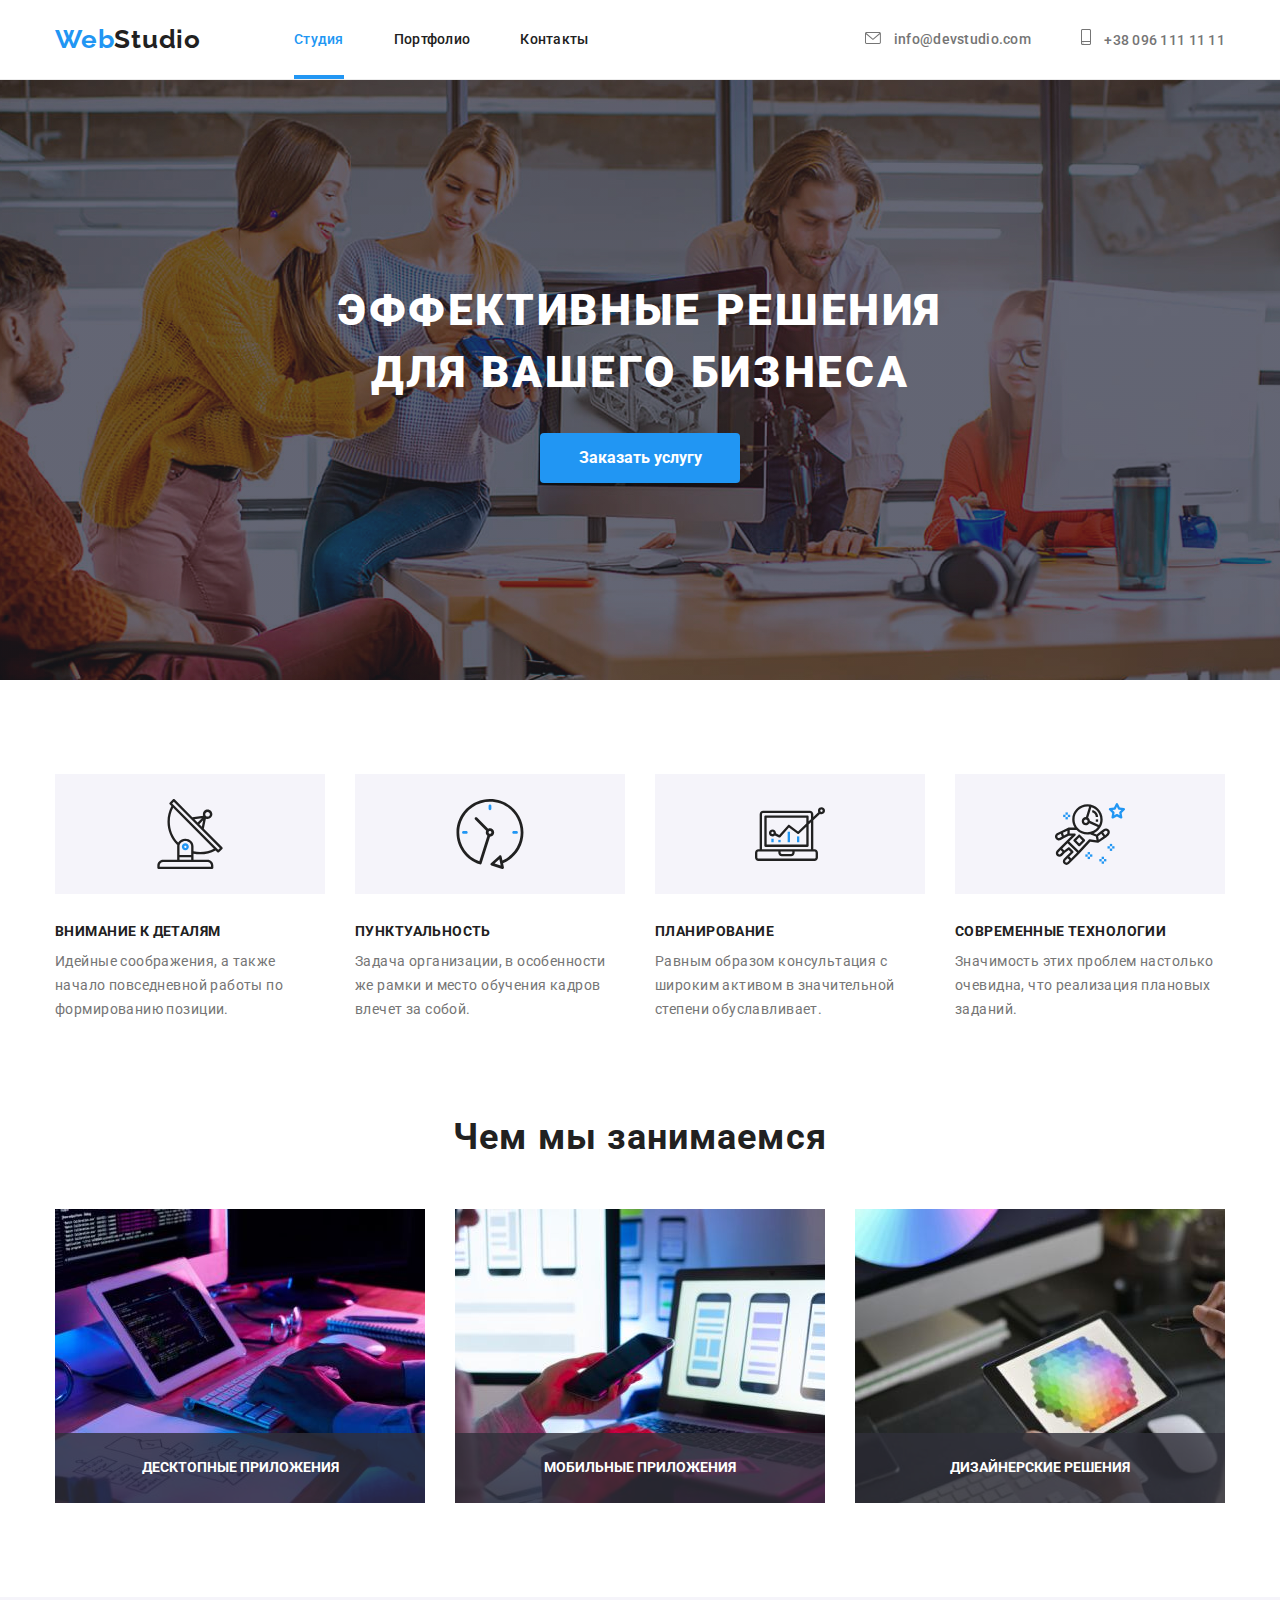
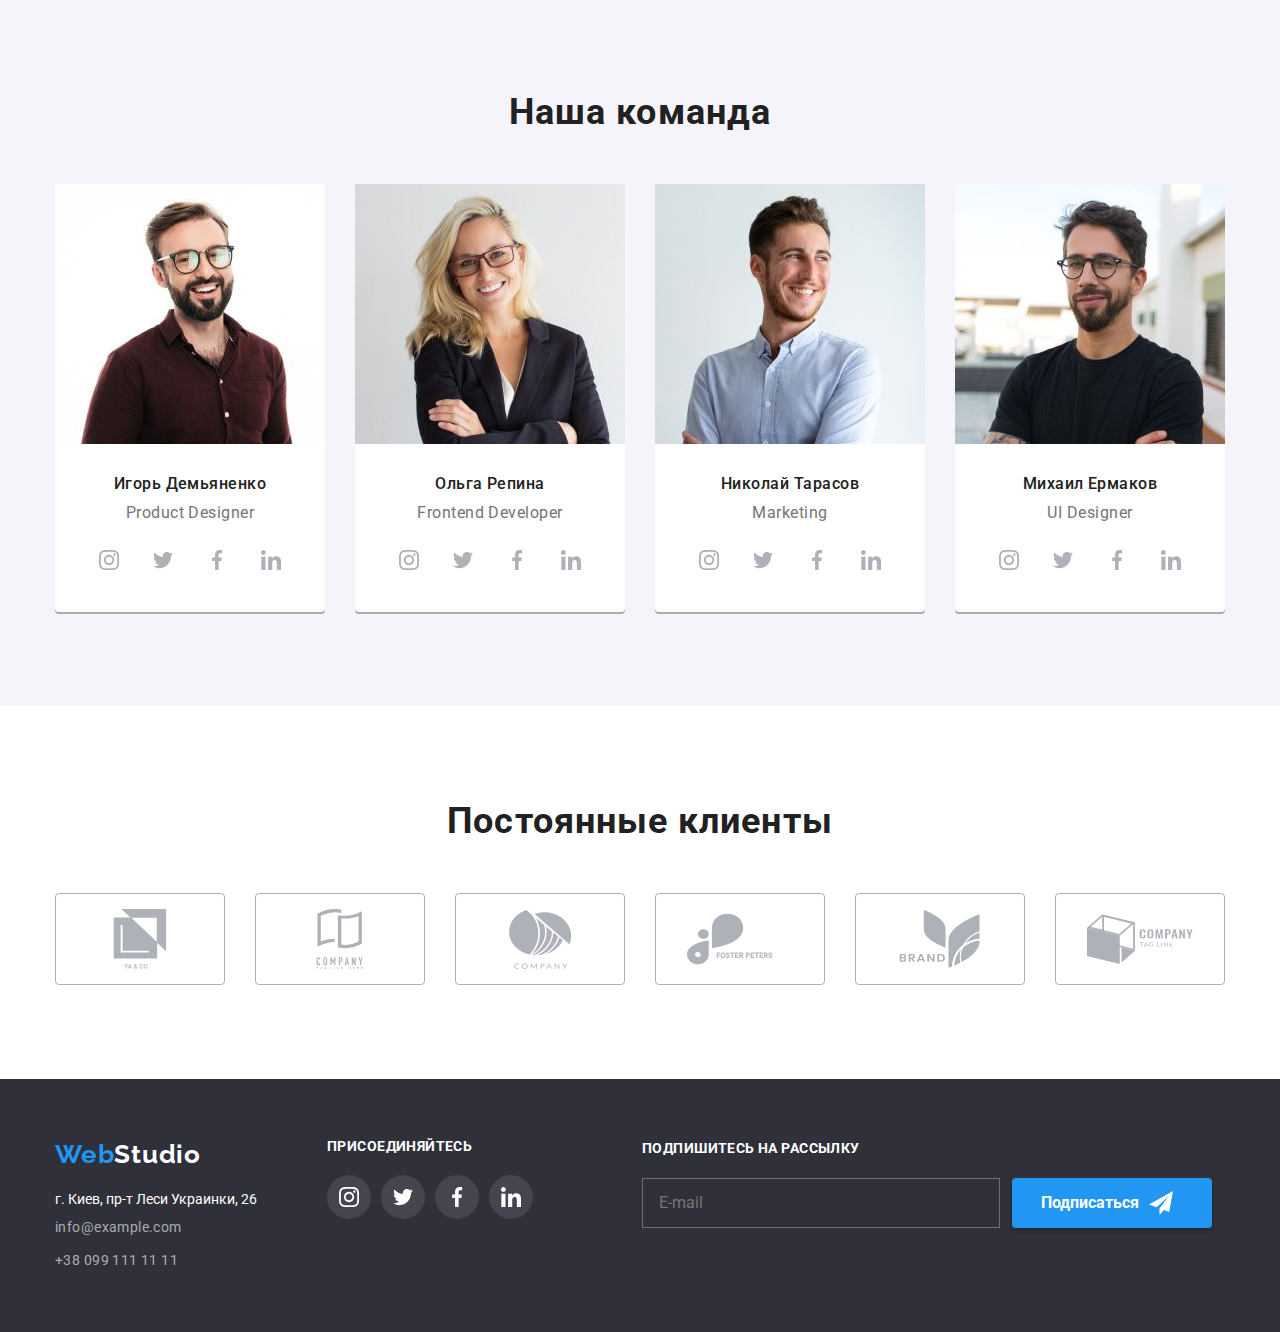
<file: index.html>
<!DOCTYPE html>
<html lang="ru">
  <head>
    <meta charset="UTF-8" />
    <meta http-equiv="X-UA-Compatible" content="IE=edge" />
    <meta name="viewport" content="width=device-width, initial-scale=1.0" />
    <title>Document</title>
    <!--fonts-->
    <link rel="preconnect" href="https://fonts.googleapis.com" />
    <link rel="preconnect" href="https://fonts.gstatic.com" crossorigin />
    <link
      href="https://fonts.googleapis.com/css2?family=Raleway:wght@700&family=Roboto:wght@400;500;700;900&display=swap"
      rel="stylesheet"
    />
    <link
      rel="stylesheet"
      href="https://cdnjs.cloudflare.com/ajax/libs/modern-normalize/1.1.0/modern-normalize.min.css"
    />
    <link rel="stylesheet" href="./images/symbol-defs.svg" />
    <link rel="stylesheet" href="./css/styles.css" />
    <link rel="stylesheet" href="./css/main.min.css" />
  </head>

  <body class="page">
    <!--header-->
    <header class="header">
      <div class="container header__container">
        <a href="" lang="en" class="header__logo"
          >Web<span class="header__colortext">Studio</span></a
        >
        <nav class="navigation">
          <ul class="navigation__list">
            <li class="navigation__item">
              <a href="" class="navigation__link current">Студия</a>
            </li>
            <li class="navigation__item">
              <a href="./portfolio.html" class="navigation__link">Портфолио</a>
            </li>
            <li class="navigation__item">
              <a href="" class="navigation__link">Контакты</a>
            </li>
          </ul>

          <button
            type="button"
            class="menu-toggle js-open-menu"
            aria-expanded="false"
            data-mobile-menu__button
          >
            <svg
              class="menu__icon"
              height="40"
              width="40"
              aria-label="переключатель меню"
            >
              <use
                class="icon-menu"
                href="./images/symbol-defs.svg#icon-menu"
              ></use>
            </svg>
          </button>
          <!--menu-container-->

          <div class="menu-container js-menu-container" id="mobile-menu">
            <button
              class="menu-toggle js-close-menu"
              type="button"
              aria-expanded="false"
              data-mobile-menu__button
            >
              <svg
                class="menu__icon"
                height="24"
                width="24"
                aria-label="переключатель меню"
              >
                <use href="./images/symbol-defs.svg#icon-cross"></use>
              </svg>
            </button>
            <ul class="menu__nav">
              <li class="menu__item">
                <a href="" class="menu__link current">Студия</a>
              </li>
              <li class="menu__item">
                <a href="./portfolio.html" class="menu__link">Портфолио</a>
              </li>
              <li class="menu__item">
                <a href="" class="menu__link">Контакты</a>
              </li>
            </ul>
            <div>
              <ul class="menu__contacts">
                <li class="menu__item">
                  <a href="tel:+380961111111" class="menu__contacts"
                    >+38 096 111 11 11</a
                  >
                </li>
                <li class="menu__item">
                  <a href="mailto:info@devstudio.com" class="menu__mail"
                    >info@devstudio.com</a
                  >
                </li>
              </ul>
              <ul class="menu__social-list">
                <li class="menu__social-item">
                  <a href="" class="menu__socials" rel="noopener noreferrer"
                    >Instagram</a
                  >
                </li>
                <li class="menu__social-item">
                  <a href="" class="menu__socials" rel="noopener noreferrer"
                    >Twitter</a
                  >
                </li>
                <li class="menu__social-item">
                  <a href="" class="menu__socials" rel="noopener noreferrer"
                    >Facebook</a
                  >
                </li>
                <li class="menu__social-item">
                  <a href="" class="menu__socials" rel="noopener noreferrer"
                    >LinkedIn</a
                  >
                </li>
              </ul>
            </div>
          </div>
        </nav>
        <!--contacts-->
        <ul class="contacts">
          <li class="contacts__item">
            <a href="" class="contacts__link">
              <svg class="contacts__icon" width="16" height="12">
                <use href="./images/symbol-defs.svg#icon-envelope"></use>
              </svg>
              info@devstudio.com</a
            >
          </li>
          <li class="contacts__item">
            <a href="" class="contacts__link">
              <svg class="contacts__icon" width="10" height="16">
                <use href="./images/symbol-defs.svg#icon-phone1"></use>
              </svg>
              +38 096 111 11 11</a
            >
          </li>
        </ul>
      </div>
    </header>
    <main>
      <!--hero-->
      <section class="hero">
        <div class="container">
          <h1 class="hero__title">Эффективные решения для вашего бизнеса</h1>
          <button type="button" class="hero__btn" data-modal-open>
            Заказать услугу
          </button>
        </div>
      </section>
      <!--features-->
      <section class="features section">
        <div class="container">
          <h2 hidden class="features__title--hidden">особенности</h2>
          <ul class="features__list">
            <li class="features__item">
              <div class="features__box">
                <svg width="70" height="70">
                  <use href="./images/symbol-defs.svg#icon-antenna"></use>
                </svg>
              </div>

              <h3 class="features__title">Внимание к деталям</h3>
              <p class="features__content">
                Идейные соображения, а также начало повседневной работы по
                формированию позиции.
              </p>
            </li>
            <li class="features__item">
              <div class="features__box">
                <svg width="70" height="70">
                  <use href="./images/symbol-defs.svg#icon-clock"></use>
                </svg>
              </div>

              <h3 class="features__title">Пунктуальность</h3>
              <p class="features__content">
                Задача организации, в особенности же рамки и место обучения
                кадров влечет за собой.
              </p>
            </li>
            <li class="features__item">
              <div class="features__box">
                <svg width="70" height="70">
                  <use href="./images/symbol-defs.svg#icon-diagram"></use>
                </svg>
              </div>

              <h3 class="features__title">Планирование</h3>
              <p class="features__content">
                Равным образом консультация с широким активом в значительной
                степени обуславливает.
              </p>
            </li>
            <li class="features__item">
              <div class="features__box">
                <svg width="70" height="70">
                  <use href="./images/symbol-defs.svg#icon-astronaut"></use>
                </svg>
              </div>

              <h3 class="features__title">Современные технологии</h3>
              <p class="features__content">
                Значимость этих проблем настолько очевидна, что реализация
                плановых заданий.
              </p>
            </li>
          </ul>
        </div>
      </section>
      <!--work-->
      <section class="work-section">
        <div class="container">
          <h2 class="title work__title">Чем мы занимаемся</h2>
          <ul class="work__list">
            <li class="work__item">
              <div class="work__option">
                <img
                  width="370"
                  src="images/img1.jpg"
                  alt="разработка програмного обеспечения"
                />
                <p class="work__text">Десктопные приложения</p>
              </div>
            </li>
            <li class="work__item">
              <div class="work__option">
                <img
                  width="370"
                  src="images/img2.jpg"
                  alt="тестирование приложений"
                />
                <p class="work__text">Мобильные приложения</p>
              </div>
            </li>
            <li class="work__item">
              <div class="work__option">
                <img
                  width="370"
                  src="images/img3.jpg"
                  alt="работа с цветовой гаммой"
                />
                <p class="work__text">Дизайнерские решения</p>
              </div>
            </li>
          </ul>
        </div>
      </section>
      <!--team-->
      <section class="team section">
        <div class="container">
          <h2 class="title team__title">Наша команда</h2>
          <ul class="team__list">
            <li class="team__item">
              <picture>
                <source
                  media="(min-width:1200px)"
                  srcset="
                    ./images/team-img1_lg.jpg 1x,
                    ./images/team-img1_lg.jpg 2x
                  "
                  type="image/jpg"
                />

                <source
                  media="(min-width:768px)"
                  srcset="
                    ./images/team-img1_md.jpg 1x,
                    ./images/team-img1_md.jpg 2x
                  "
                  type="image/jpg"
                />

                <source
                  media="(max-width:767px)"
                  srcset="
                    ./images/team-img1_sm.jpg 1x,
                    ./images/team-img1_sm.jpg 2x
                  "
                  type="image/jpg"
                />

                <img
                  width="450"
                  height="460"
                  src="./images/team-img1_sm.jpg"
                  alt="Product Designer"
                />
              </picture>
              <div class="team__box">
                <h3 class="team__subtitle">Игорь Демьяненко</h3>
                <p lang="en" class="team__position">Product Designer</p>
                <ul class="social__list">
                  <li class="social__item">
                    <a
                      href=""
                      class="social__link"
                      rel="noopener noreferrer"
                      aria-label="icon instagram"
                    >
                      <svg width="20" height="20">
                        <use
                          href="./images/symbol-defs.svg#icon-instagram"
                        ></use>
                      </svg>
                    </a>
                  </li>
                  <li class="social__item">
                    <a
                      href=""
                      class="social__link"
                      rel="noopener noreferrer"
                      aria-label="icon twitter"
                    >
                      <svg width="20" height="20">
                        <use href="./images/symbol-defs.svg#icon-twitter"></use>
                      </svg>
                    </a>
                  </li>
                  <li class="social__item">
                    <a
                      href=""
                      class="social__link"
                      rel="noopener noreferrer"
                      aria-label="icon facebook"
                    >
                      <svg width="20" height="20">
                        <use
                          href="./images/symbol-defs.svg#icon-facebook"
                        ></use>
                      </svg>
                    </a>
                  </li>
                  <li class="social__item">
                    <a
                      href=""
                      class="social__link"
                      rel="noopener noreferrer"
                      aria-label="icon linkedin"
                    >
                      <svg width="20" height="20">
                        <use
                          href="./images/symbol-defs.svg#icon-linkedin"
                        ></use>
                      </svg>
                    </a>
                  </li>
                </ul>
              </div>
            </li>

            <li class="team__item">
              <picture>
                <source
                  media="(min-width:1200px)"
                  srcset="
                    ./images/team-img2_lg.jpg 1x,
                    ./images/team-img2_lg.jpg 2x
                  "
                  type="image/jpg"
                />

                <source
                  media="(min-width:768px)"
                  srcset="
                    ./images/team-img2_md.jpg 1x,
                    ./images/team-img2_md.jpg 2x
                  "
                  type="image/jpg"
                />

                <source
                  media="(max-width:767px)"
                  srcset="
                    ./images/team-img2_sm.jpg 1x,
                    ./images/team-img2_sm.jpg 2x
                  "
                  type="image/jpg"
                />

                <img
                  width="450"
                  height="460"
                  src="./images/team-img2_sm.jpg"
                  alt="Frontend Developer"
                />
              </picture>

              <div class="team__box">
                <h3 class="team__subtitle">Ольга Репина</h3>
                <p lang="en" class="team__position">Frontend Developer</p>
                <ul class="social__list">
                  <li class="social__item">
                    <a
                      href=""
                      class="social__link"
                      rel="noopener noreferrer"
                      aria-label="icon instagram"
                    >
                      <svg width="20" height="20">
                        <use
                          href="./images/symbol-defs.svg#icon-instagram"
                        ></use>
                      </svg>
                    </a>
                  </li>
                  <li class="social__item">
                    <a
                      href=""
                      class="social__link"
                      rel="noopener noreferrer"
                      aria-label="icon twitter"
                    >
                      <svg width="20" height="20">
                        <use href="./images/symbol-defs.svg#icon-twitter"></use>
                      </svg>
                    </a>
                  </li>
                  <li class="social__item">
                    <a
                      href=""
                      class="social__link"
                      rel="noopener noreferrer"
                      aria-label="icon facebook"
                    >
                      <svg width="20" height="20">
                        <use
                          href="./images/symbol-defs.svg#icon-facebook"
                        ></use>
                      </svg>
                    </a>
                  </li>
                  <li class="social__item">
                    <a
                      href=""
                      class="social__link"
                      rel="noopener noreferrer"
                      aria-label="icon linkedin"
                    >
                      <svg width="20" height="20">
                        <use
                          href="./images/symbol-defs.svg#icon-linkedin"
                        ></use>
                      </svg>
                    </a>
                  </li>
                </ul>
              </div>
            </li>

            <li class="team__item">
              <picture>
                <source
                  media="(min-width:1200px)"
                  srcset="
                    ./images/team-img3_lg.jpg 1x,
                    ./images/team-img3_lg.jpg 2x
                  "
                  type="image/jpg"
                />

                <source
                  media="(min-width:768px)"
                  srcset="
                    ./images/team-img3_md.jpg 1x,
                    ./images/team-img3_md.jpg 2x
                  "
                  type="image/jpg"
                />

                <source
                  media="(max-width:767px)"
                  srcset="
                    ./images/team-img3_sm.jpg 1x,
                    ./images/team-img3_sm.jpg 2x
                  "
                  type="image/jpg"
                />
                <img
                  width="450"
                  height="460"
                  src="./images/team-img3_sm.jpg"
                  alt="Marketing"
                />
              </picture>
              <div class="team__box">
                <h3 class="team__subtitle">Николай Тарасов</h3>
                <p lang="en" class="team__position">Marketing</p>
                <ul class="social__list">
                  <li class="social__item">
                    <a
                      href=""
                      class="social__link"
                      rel="noopener noreferrer"
                      aria-label="icon instagram"
                    >
                      <svg width="20" height="20">
                        <use
                          href="./images/symbol-defs.svg#icon-instagram"
                        ></use>
                      </svg>
                    </a>
                  </li>
                  <li class="social__item">
                    <a
                      href=""
                      class="social__link"
                      rel="noopener noreferrer"
                      aria-label="icon twitter"
                    >
                      <svg width="20" height="20">
                        <use href="./images/symbol-defs.svg#icon-twitter"></use>
                      </svg>
                    </a>
                  </li>
                  <li class="social__item">
                    <a
                      href=""
                      class="social__link"
                      rel="noopener noreferrer"
                      aria-label="icon facebook"
                    >
                      <svg width="20" height="20">
                        <use
                          href="./images/symbol-defs.svg#icon-facebook"
                        ></use>
                      </svg>
                    </a>
                  </li>
                  <li class="social__item">
                    <a
                      href=""
                      class="social__link"
                      rel="noopener noreferrer"
                      aria-label="icon linkedin"
                    >
                      <svg width="20" height="20">
                        <use
                          href="./images/symbol-defs.svg#icon-linkedin"
                        ></use>
                      </svg>
                    </a>
                  </li>
                </ul>
              </div>
            </li>

            <li class="team__item">
              <picture>
                <source
                  media="(min-width:1200px)"
                  srcset="
                    ./images/team-img4_lg.jpg 1x,
                    ./images/team-img4_lg.jpg 2x
                  "
                  type="image/jpg"
                />

                <source
                  media="(min-width:768px)"
                  srcset="
                    ./images/team-img4_md.jpg 1x,
                    ./images/team-img4_md.jpg 2x
                  "
                  type="image/jpg"
                />

                <source
                  media="(max-width:767px)"
                  srcset="
                    ./images/team-img4_sm.jpg 1x,
                    ./images/team-img4_sm.jpg 2x
                  "
                  type="image/jpg"
                />
                <img
                  width="450"
                  height="460"
                  src="./images/team-img4_sm.jpg"
                  alt="UI Designer"
                />
              </picture>
              <div class="team__box">
                <h3 class="team__subtitle">Михаил Ермаков</h3>
                <p lang="en" class="team__position">UI Designer</p>
                <ul class="social__list">
                  <li class="social__item">
                    <a
                      href=""
                      class="social__link"
                      rel="noopener noreferrer"
                      aria-label="icon instagram"
                    >
                      <svg width="20" height="20">
                        <use
                          href="./images/symbol-defs.svg#icon-instagram"
                        ></use>
                      </svg>
                    </a>
                  </li>
                  <li class="social__item">
                    <a
                      href=""
                      class="social__link"
                      rel="noopener noreferrer"
                      aria-label="icon twitter"
                    >
                      <svg width="20" height="20">
                        <use href="./images/symbol-defs.svg#icon-twitter"></use>
                      </svg>
                    </a>
                  </li>
                  <li class="social__item">
                    <a
                      href=""
                      class="social__link"
                      rel="noopener noreferrer"
                      aria-label="icon facebook"
                    >
                      <svg width="20" height="20">
                        <use
                          href="./images/symbol-defs.svg#icon-facebook"
                        ></use>
                      </svg>
                    </a>
                  </li>
                  <li class="social__item">
                    <a
                      href=""
                      class="social__link"
                      rel="noopener noreferrer"
                      aria-label="icon linkedin"
                    >
                      <svg width="20" height="20">
                        <use
                          href="./images/symbol-defs.svg#icon-linkedin"
                        ></use>
                      </svg>
                    </a>
                  </li>
                </ul>
              </div>
            </li>
          </ul>
        </div>
      </section>
      <!--clients-->
      <section class="clients section">
        <div class="container">
          <h2 class="title clients__title">Постоянные клиенты</h2>
          <ul class="clients__list">
            <li class="clients__item">
              <a href="" class="clients__link">
                <svg class="clients__icon" width="106" height="60">
                  <use href="./images/symbol-defs.svg#icon-client1"></use>
                </svg>
              </a>
            </li>

            <li class="clients__item">
              <a href="" class="clients__link">
                <svg class="clients__icon" width="106" height="60">
                  <use href="./images/symbol-defs.svg#icon-client2"></use>
                </svg>
              </a>
            </li>

            <li class="clients__item">
              <a href="" class="clients__link">
                <svg class="clients__icon" width="106" height="60">
                  <use href="./images/symbol-defs.svg#icon-client3"></use>
                </svg>
              </a>
            </li>

            <li class="clients__item">
              <a href="" class="clients__link">
                <svg class="clients__icon" width="106" height="60">
                  <use href="./images/symbol-defs.svg#icon-client4"></use>
                </svg>
              </a>
            </li>

            <li class="clients__item">
              <a href="" class="clients__link">
                <svg class="clients__icon" width="106" height="60">
                  <use href="./images/symbol-defs.svg#icon-client5"></use>
                </svg>
              </a>
            </li>

            <li class="clients__item">
              <a href="" class="clients__link">
                <svg class="clients__icon" width="106" height="60">
                  <use href="./images/symbol-defs.svg#icon-client6"></use>
                </svg>
              </a>
            </li>
          </ul>
        </div>
      </section>
    </main>

    <!--footer-->
    <footer class="footer">
      <div class="container">
        <div class="footer-container">
          <div class="footer-tab-container">
            <div class="address-box">
              <a href="" class="footer__logo"
                >Web<span class="footer__colortext">Studio</span></a
              >
              <address class="address">
                <ul class="address__list">
                  <li class="address__item">г. Киев, пр-т Леси Украинки, 26</li>
                  <li class="address__item">
                    <a href="" class="address__link" lang="en"
                      >info@example.com</a
                    >
                  </li>
                  <li class="address__item">
                    <a href="" class="address__link">+38 099 111 11 11</a>
                  </li>
                </ul>
              </address>
            </div>
            <div class="social">
              <p class="social__text">присоединяйтесь</p>
              <ul class="social__list">
                <li class="social__item">
                  <a
                    href=""
                    class="social__link--footer"
                    rel="noopener noreferrer"
                    aria-label="icon instagram"
                  >
                    <svg width="20" height="20">
                      <use href="./images/symbol-defs.svg#icon-instagram"></use>
                    </svg>
                  </a>
                </li>
                <li class="social__item">
                  <a
                    href=""
                    class="social__link--footer"
                    rel="noopener noreferrer"
                    aria-label="icon twitter"
                  >
                    <svg width="20" height="20">
                      <use href="./images/symbol-defs.svg#icon-twitter"></use>
                    </svg>
                  </a>
                </li>
                <li class="social__item">
                  <a
                    href=""
                    class="social__link--footer"
                    rel="noopener noreferrer"
                    aria-label="icon facebook"
                  >
                    <svg width="20" height="20">
                      <use href="./images/symbol-defs.svg#icon-facebook"></use>
                    </svg>
                  </a>
                </li>
                <li class="social__item">
                  <a
                    href=""
                    class="social__link--footer"
                    rel="noopener noreferrer"
                    aria-label="icon linkedin"
                  >
                    <svg width="20" height="20">
                      <use href="./images/symbol-defs.svg#icon-linkedin"></use>
                    </svg>
                  </a>
                </li>
              </ul>
            </div>
          </div>

          <div class="submit">
            <strong class="submit-title">Подпишитесь на рассылку</strong>
            <form class="footer-form">
              <label for="email"></label>
              <input
                class="email"
                type="email"
                name="email"
                id="email"
                placeholder="E-mail"
              />
              <button class="submit-button" type="submit">
                Подписаться
                <svg class="send-icon" width="24" height="24">
                  <use href="./images/symbol-defs.svg#icon-send"></use>
                </svg>
              </button>
            </form>
          </div>
        </div>
      </div>
    </footer>

    <!--backdrop-->
    <div class="backdrop is-hidden" data-modal>
      <div class="modal">
        <button type="button" class="modal-button" data-modal-close>
          <svg class="" width="11px" height="11px">
            <use href="./images/symbol-defs.svg#icon-Vector"></use>
          </svg>
        </button>

        <form class="modal-form">
          <strong class="form-title"
            >Оставьте свои данные, мы вам перезвоним</strong
          >

          <div class="modal-field">
            <label for="name" class="modal-label"> Имя </label>
            <input type="text" class="modal-input" name="name" id="name" />
            <svg class="form-icon" width="12px" height="12px">
              <use href="./images/symbol-defs.svg#icon-name"></use>
            </svg>
          </div>

          <div class="modal-field">
            <label for="phone" class="modal-label"> Телефон </label>
            <input type="text" class="modal-input" name="phone" id="phone" />
            <svg class="form-icon" width="12px" height="12px">
              <use href="./images/symbol-defs.svg#icon-phone"></use>
            </svg>
          </div>

          <div class="modal-field">
            <label for="E-mail" class="modal-label"> Почта </label>
            <input type="text" class="modal-input" name="E-mail" id="E-mail" />
            <svg class="form-icon" width="12px" height="12px">
              <use href="./images/symbol-defs.svg#icon-mail"></use>
            </svg>
          </div>

          <div class="modal-textarea">
            <label for="comment" class="modal-label"> Комментарий </label>
            <textarea
              class="modal-area"
              name="comment"
              id="comment"
              placeholder="Введите текст"
            >
            </textarea>
          </div>

          <div class="checkbox-field">
            <label>
              <input
                class="checkbox"
                type="checkbox"
                name="agreement"
                value="agreement"
              />

              <svg class="agreement-icon" width="16px" height="15px">
                <use href="./images/symbol-defs.svg#icon-tick"></use>
              </svg>
            </label>

            <p class="form-text">
              Соглашаюсь с рассылкой и принимаю
              <a class="form-link" href="">Условия договора</a>
            </p>
          </div>

          <button class="form-button" type="submit">Отправить</button>
        </form>
      </div>
    </div>
    <script src="./js/modal.js"></script>
    <script defer src="js/menu.js"></script>
  </body>
</html>
</file>
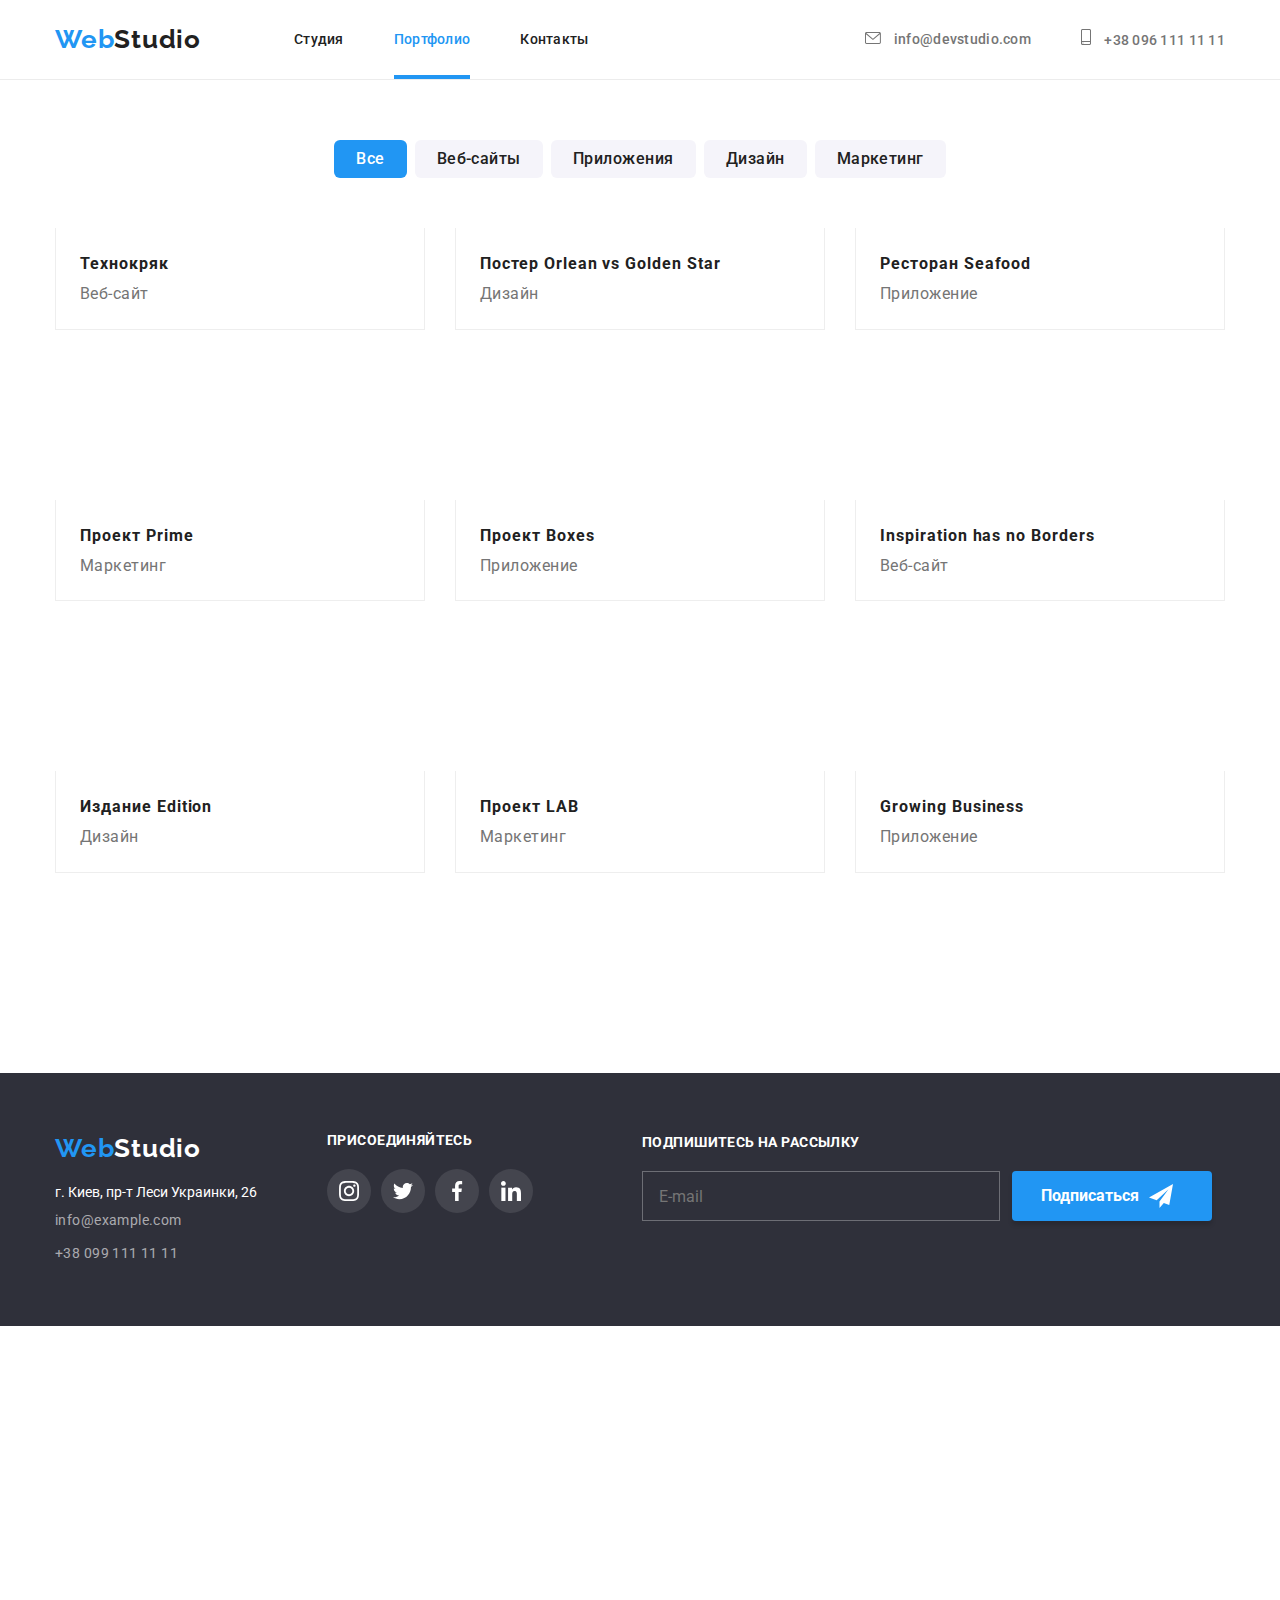
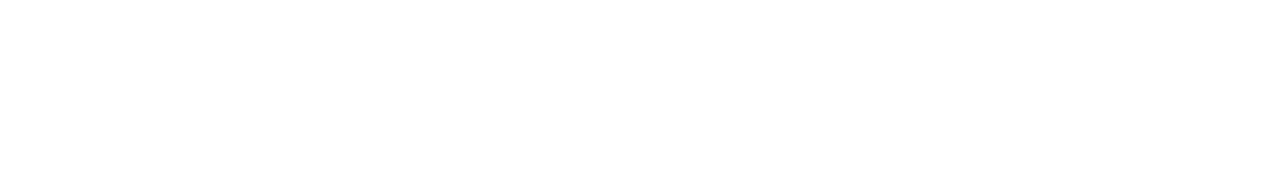
<file: portfolio.html>
<!DOCTYPE html>
<html lang="ru">
  <head>
    <meta charset="UTF-8" />
    <meta http-equiv="X-UA-Compatible" content="IE=edge" />
    <meta name="viewport" content="width=device-width, initial-scale=1.0" />
    <title>Document</title>
    <!--fonts-->
    <link rel="preconnect" href="https://fonts.googleapis.com" />
    <link rel="preconnect" href="https://fonts.gstatic.com" crossorigin />
    <link
      href="https://fonts.googleapis.com/css2?family=Raleway:wght@700&family=Roboto:wght@400;500;700;900&display=swap"
      rel="stylesheet"
    />
    <link
      rel="stylesheet"
      href="https://cdnjs.cloudflare.com/ajax/libs/modern-normalize/1.1.0/modern-normalize.min.css"
    />
    <link rel="stylesheet" href="./css/styles.css" />
    <link rel="stylesheet" href="./css/main.min.css" />
  </head>
  <body class="page">
    <header class="header">
      <div class="container header__container">
        <a href="" lang="en" class="header__logo"
          >Web<span class="header__colortext">Studio</span></a
        >
        <nav class="navigation">
          <ul class="navigation__list">
            <li class="navigation__item">
              <a href="./index.html" class="navigation__link">Студия</a>
            </li>
            <li class="navigation__item">
              <a href="" class="navigation__link current">Портфолио</a>
            </li>
            <li class="navigation__item">
              <a href="" class="navigation__link">Контакты</a>
            </li>
          </ul>
          <button
            type="button"
            class="menu-toggle js-open-menu"
            aria-expanded="false"
            data-mobile-menu__button
          >
            <svg
              class="menu__icon"
              height="40"
              width="40"
              aria-label="переключатель меню"
            >
              <use
                class="icon-menu"
                href="./images/symbol-defs.svg#icon-menu"
              ></use>
            </svg>
          </button>

          <!--menu-container-->

          <div class="menu-container js-menu-container" id="mobile-menu">
            <button
              class="menu-toggle js-close-menu"
              type="button"
              aria-expanded="false"
              data-mobile-menu__button
            >
              <svg
                class="menu__icon"
                height="24"
                width="24"
                aria-label="переключатель меню"
              >
                <use href="./images/symbol-defs.svg#icon-cross"></use>
              </svg>
            </button>
            <ul class="menu__nav">
              <li class="menu__item">
                <a href="./index.html" class="menu__link">Студия</a>
              </li>
              <li class="menu__item">
                <a href="" class="menu__link current">Портфолио</a>
              </li>
              <li class="menu__item">
                <a href="" class="menu__link">Контакты</a>
              </li>
            </ul>
            <div>
              <ul class="menu__contacts">
                <li class="menu__item">
                  <a href="tel:+380961111111" class="menu__contacts"
                    >+38 096 111 11 11</a
                  >
                </li>
                <li class="menu__item">
                  <a href="mailto:info@devstudio.com" class="menu__mail"
                    >info@devstudio.com</a
                  >
                </li>
              </ul>
              <ul class="menu__social-list">
                <li class="menu__social-item">
                  <a href="" class="menu__socials" rel="noopener noreferrer"
                    >Instagram</a
                  >
                </li>
                <li class="menu__social-item">
                  <a href="" class="menu__socials" rel="noopener noreferrer"
                    >Twitter</a
                  >
                </li>
                <li class="menu__social-item">
                  <a href="" class="menu__socials" rel="noopener noreferrer"
                    >Facebook</a
                  >
                </li>
                <li class="menu__social-item">
                  <a href="" class="menu__socials" rel="noopener noreferrer"
                    >LinkedIn</a
                  >
                </li>
              </ul>
            </div>
          </div>
        </nav>
        <!--contacts-->
        <ul class="contacts">
          <li class="contacts__item">
            <a href="" class="contacts__link">
              <svg class="contacts__icon" width="16" height="12">
                <use href="./images/symbol-defs.svg#icon-envelope"></use>
              </svg>
              info@devstudio.com</a
            >
          </li>
          <li class="contacts__item">
            <a href="" class="contacts__link">
              <svg class="contacts__icon" width="10" height="16">
                <use href="./images/symbol-defs.svg#icon-phone1"></use>
              </svg>
              +38 096 111 11 11</a
            >
          </li>
        </ul>
      </div>
    </header>

    <main>
      <section class="portfolio">
        <div class="container catalog-container">
          <h1 hidden>Catalog</h1>

          <!--buttons-->
          <ul class="catalog__list">
            <li class="catalog__item">
              <button type="button" class="catalog__all-btn">Все</button>
            </li>
            <li class="catalog__item">
              <button type="button" class="catalog__btn">Веб-сайты</button>
            </li>
            <li class="catalog__item">
              <button type="button" class="catalog__btn">Приложения</button>
            </li>
            <li class="catalog__item">
              <button type="button" class="catalog__btn">Дизайн</button>
            </li>
            <li class="catalog__item">
              <button type="button" class="catalog__btn">Маркетинг</button>
            </li>
          </ul>

          <!--photos-->
          <ul class="portfolio__list">
            <li class="portfolio__item">
              <a href="" class="portfolio__link">
                <div class="portfolio__card">
                  <picture>
                    <source
                      media="(min-width:1200px)"
                      srcset="
                        ./images/project1_lg.jpg    1x,
                        ./images/project1_lg@2x.jpg 2x
                      "
                      type="image/jpg"
                    />

                    <source
                      media="(min-width:768px)"
                      srcset="
                        ./images/project1_md.jpg    1x,
                        ./images/project1_md@2x.jpg 2x
                      "
                      type="image/jpg"
                    />

                    <source
                      media="(max-width:767px)"
                      srcset="
                        ./images/project1_sm.jpg    1x,
                        ./images/project1_sm@2x.jpg 2x
                      "
                      type="image/jpg"
                     
                    />

                    <img  src="./images/project1_sm.jpg" alt=""/>
                  </picture>

                  <div class="overlay">
                    <p class="portfolio-text">
                      Ресурс предлагает комплексные предложения с разным уровнем
                      функционала и сервисов. Все это позволит посетителю
                      получить исчерпывающие сведения о компании или частном
                      лице.
                    </p>
                  </div>
                </div>
                <div class="portfolio__box">
                  <h2 class="portfolio__subtitle">Технокряк</h2>
                  <p class="portfolio__content">Веб-сайт</p>
                </div>
              </a>
            </li>

            <li class="portfolio__item">
              <a href="" class="portfolio__link">
                <div class="portfolio__card">
                  <picture>
                    <source
                      media="(min-width:1200px)"
                      srcset="
                        ./images/project2_lg.jpg    1x,
                        ./images/project2_lg@2x.jpg 2x
                      "
                      type="image/jpg"
                    />

                    <source
                      media="(min-width:768px)"
                      srcset="
                        ./images/project2_md.jpg    1x,
                        ./images/project2_md@2x.jpg 2x
                      "
                      type="image/jpg"
                    />

                    <source
                      media="(max-width:767px)"
                      srcset="
                        ./images/project2_sm.jpg    1x,
                        ./images/project2_sm@2x.jpg 2x
                      "
                      type="image/jpg"
                    />

                    <img width="450px" src="./images/project2_sm.jpg" alt="" />
                  </picture>
                  <div class="overlay">
                    <p class="portfolio-text">
                      Ресурс предлагает комплексные предложения с разным уровнем
                      функционала и сервисов. Все это позволит посетителю
                      получить исчерпывающие сведения о компании или частном
                      лице.
                    </p>
                  </div>
                </div>
                <div class="portfolio__box">
                  <h2 class="portfolio__subtitle">
                    Постер <span lang="en">Orlean vs Golden Star</span>
                  </h2>
                  <p class="portfolio__content">Дизайн</p>
                </div>
              </a>
            </li>

            <li class="portfolio__item">
              <a href="" class="portfolio__link">
                <div class="portfolio__card">
                  <picture>
                    <source
                      media="(min-width:1200px)"
                      srcset="
                        ./images/project3_lg.jpg    1x,
                        ./images/project3_lg@2x.jpg 2x
                      "
                      type="image/jpg"
                    />

                    <source
                      media="(min-width:768px)"
                      srcset="
                        ./images/project3_md.jpg    1x,
                        ./images/project3_md@2x.jpg 2x
                      "
                      type="image/jpg"
                    />

                    <source
                      media="(max-width:767px)"
                      srcset="
                        ./images/project3_sm.jpg    1x,
                        ./images/project3_sm@2x.jpg 2x
                      "
                      type="image/jpg"
                    />

                    <img width="450px" src="./images/project3_sm.jpg" alt="" />
                  </picture>
                  <div class="overlay">
                    <p class="portfolio-text">
                      Ресурс предлагает комплексные предложения с разным уровнем
                      функционала и сервисов. Все это позволит посетителю
                      получить исчерпывающие сведения о компании или частном
                      лице.
                    </p>
                  </div>
                </div>
                <div class="portfolio__box">
                  <h2 class="portfolio__subtitle">
                    Ресторан <span lang="en">Seafood</span>
                  </h2>
                  <p class="portfolio__content">Приложение</p>
                </div>
              </a>
            </li>

            <li class="portfolio__item">
              <a href="" class="portfolio__link">
                <div class="portfolio__card">
                  <picture>
                    <source
                      media="(min-width:1200px)"
                      srcset="
                        ./images/project4_lg.jpg    1x,
                        ./images/project4_lg@2x.jpg 2x
                      "
                      type="image/jpg"
                    />

                    <source
                      media="(min-width:768px)"
                      srcset="
                        ./images/project4_md.jpg    1x,
                        ./images/project4_md@2x.jpg 2x
                      "
                      type="image/jpg"
                    />

                    <source
                      media="(max-width:767px)"
                      srcset="
                        ./images/project4_sm.jpg    1x,
                        ./images/project4_sm@2x.jpg 2x
                      "
                      type="image/jpg"
                    />

                    <img width="450px" src="./images/project4_sm.jpg" alt="" />
                  </picture>
                  <div class="overlay">
                    <p class="portfolio-text">
                      Ресурс предлагает комплексные предложения с разным уровнем
                      функционала и сервисов. Все это позволит посетителю
                      получить исчерпывающие сведения о компании или частном
                      лице.
                    </p>
                  </div>
                </div>
                <div class="portfolio__box">
                  <h2 class="portfolio__subtitle">
                    Проект <span lang="en">Prime</span>
                  </h2>
                  <p class="portfolio__content">Маркетинг</p>
                </div>
              </a>
            </li>

            <li class="portfolio__item">
              <a href="" class="portfolio__link">
                <div class="portfolio__card">
                  <picture>
                    <source
                      media="(min-width:1200px)"
                      srcset="
                        ./images/project5_lg.jpg    1x,
                        ./images/project5_lg@2x.jpg 2x
                      "
                      type="image/jpg"
                    />

                    <source
                      media="(min-width:768px)"
                      srcset="
                        ./images/project5_md.jpg    1x,
                        ./images/project5_md@2x.jpg 2x
                      "
                      type="image/jpg"
                    />

                    <source
                      media="(max-width:767px)"
                      srcset="
                        ./images/project5_sm.jpg    1x,
                        ./images/project5_sm@2x.jpg 2x
                      "
                      type="image/jpg"
                    />

                    <img width="450px" src="./images/project5_sm.jpg" alt="" />
                  </picture>
                  <div class="overlay">
                    <p class="portfolio-text">
                      Ресурс предлагает комплексные предложения с разным уровнем
                      функционала и сервисов. Все это позволит посетителю
                      получить исчерпывающие сведения о компании или частном
                      лице.
                    </p>
                  </div>
                </div>
                <div class="portfolio__box">
                  <h2 class="portfolio__subtitle">
                    Проект <span lang="en">Boxes</span>
                  </h2>
                  <p class="portfolio__content">Приложение</p>
                </div>
              </a>
            </li>

            <li class="portfolio__item">
              <a href="" class="portfolio__link">
                <div class="portfolio__card">
                  <picture>
                    <source
                      media="(min-width:1200px)"
                      srcset="
                        ./images/project6_lg.jpg    1x,
                        ./images/project6_lg@2x.jpg 2x
                      "
                      type="image/jpg"
                    />

                    <source
                      media="(min-width:768px)"
                      srcset="
                        ./images/project6_md.jpg    1x,
                        ./images/project6_md@2x.jpg 2x
                      "
                      type="image/jpg"
                    />

                    <source
                      media="(max-width:767px)"
                      srcset="
                        ./images/project6_sm.jpg    1x,
                        ./images/project6_sm@2x.jpg 2x
                      "
                      type="image/jpg"
                    />

                    <img width="450px" src="./images/project6_sm.jpg" alt="" />
                  </picture>
                  <div class="overlay">
                    <p class="portfolio-text">
                      Ресурс предлагает комплексные предложения с разным уровнем
                      функционала и сервисов. Все это позволит посетителю
                      получить исчерпывающие сведения о компании или частном
                      лице.
                    </p>
                  </div>
                </div>
                <div class="portfolio__box">
                  <h2 class="portfolio__subtitle" lang="en">
                    Inspiration has no Borders
                  </h2>
                  <p class="portfolio__content">Веб-сайт</p>
                </div>
              </a>
            </li>

            <li class="portfolio__item">
              <a href="" class="portfolio__link">
                <div class="portfolio__card">
                  <picture>
                    <source
                      media="(min-width:1200px)"
                      srcset="
                        ./images/project7_lg.jpg    1x,
                        ./images/project7_lg@2x.jpg 2x
                      "
                      type="image/jpg"
                    />

                    <source
                      media="(min-width:768px)"
                      srcset="
                        ./images/project7_md.jpg    1x,
                        ./images/project7_md@2x.jpg 2x
                      "
                      type="image/jpg"
                    />

                    <source
                      media="(max-width:767px)"
                      srcset="
                        ./images/project7_sm.jpg    1x,
                        ./images/project7_sm@2x.jpg 2x
                      "
                      type="image/jpg"
                    />

                    <img width="450px" src="./images/project7_sm.jpg" alt="" />
                  </picture>
                  <div class="overlay">
                    <p class="portfolio-text">
                      Ресурс предлагает комплексные предложения с разным уровнем
                      функционала и сервисов. Все это позволит посетителю
                      получить исчерпывающие сведения о компании или частном
                      лице.
                    </p>
                  </div>
                </div>
                <div class="portfolio__box">
                  <h2 class="portfolio__subtitle">
                    Издание <span lang="en">Edition</span>
                  </h2>
                  <p class="portfolio__content">Дизайн</p>
                </div>
              </a>
            </li>

            <li class="portfolio__item">
              <a href="" class="portfolio__link">
                <div class="portfolio__card">
                  <picture>
                    <source
                      media="(min-width:1200px)"
                      srcset="
                        ./images/project8_lg.jpg    1x,
                        ./images/project8_lg@2x.jpg 2x
                      "
                      type="image/jpg"
                    />

                    <source
                      media="(min-width:768px)"
                      srcset="
                        ./images/project8_md.jpg    1x,
                        ./images/project8_md@2x.jpg 2x
                      "
                      type="image/jpg"
                    />

                    <source
                      media="(max-width:767px)"
                      srcset="
                        ./images/project8_sm.jpg    1x,
                        ./images/project8_sm@2x.jpg 2x
                      "
                      type="image/jpg"
                    />

                    <img width="450px" src="./images/project8_sm.jpg" alt="" />
                  </picture>
                  <div class="overlay">
                    <p class="portfolio-text">
                      Ресурс предлагает комплексные предложения с разным уровнем
                      функционала и сервисов. Все это позволит посетителю
                      получить исчерпывающие сведения о компании или частном
                      лице.
                    </p>
                  </div>
                </div>
                <div class="portfolio__box">
                  <h2 class="portfolio__subtitle">
                    Проект <span lang="en">LAB</span>
                  </h2>
                  <p class="portfolio__content">Маркетинг</p>
                </div>
              </a>
            </li>

            <li class="portfolio__item">
              <a href="" class="portfolio__link">
                <div class="portfolio__card">
                  <picture>
                    <source
                      media="(min-width:1200px)"
                      srcset="
                        ./images/project9_lg.jpg    1x,
                        ./images/project9_lg@2x.jpg 2x
                      "
                      type="image/jpg"
                    />

                    <source
                      media="(min-width:768px)"
                      srcset="
                        ./images/project9_md.jpg    1x,
                        ./images/project9_md@2x.jpg 2x
                      "
                      type="image/jpg"
                    />

                    <source
                      media="(max-width:767px)"
                      srcset="
                        ./images/project9_sm.jpg    1x,
                        ./images/project9_sm@2x.jpg 2x
                      "
                      type="image/jpg"
                    />

                    <img width="450px" src="./images/project9_sm.jpg" alt="" />
                  </picture>
                  <div class="overlay">
                    <p class="portfolio-text">
                      Ресурс предлагает комплексные предложения с разным уровнем
                      функционала и сервисов. Все это позволит посетителю
                      получить исчерпывающие сведения о компании или частном
                      лице.
                    </p>
                  </div>
                </div>
                <div class="portfolio__box">
                  <h2 class="portfolio__subtitle" lang="en">
                    Growing Business
                  </h2>
                  <p class="portfolio__content">Приложение</p>
                </div>
              </a>
            </li>
          </ul>
        </div>
      </section>
    </main>

    <footer class="footer">
      <div class="container">
        <div class="footer-container">
          <div class="footer-tab-container">
            <div class="address-box">
              <a href="" class="footer__logo"
                >Web<span class="footer__colortext">Studio</span></a
              >
              <address class="address">
                <ul class="address__list">
                  <li class="address__item">г. Киев, пр-т Леси Украинки, 26</li>
                  <li class="address__item">
                    <a href="" class="address__link" lang="en"
                      >info@example.com</a
                    >
                  </li>
                  <li class="address__item">
                    <a href="" class="address__link">+38 099 111 11 11</a>
                  </li>
                </ul>
              </address>
            </div>
            <div class="social">
              <p class="social__text">присоединяйтесь</p>
              <ul class="social__list">
                <li class="social__item">
                  <a
                    href=""
                    class="social__link--footer"
                    rel="noopener noreferrer"
                    aria-label="icon instagram"
                  >
                    <svg width="20" height="20">
                      <use href="./images/symbol-defs.svg#icon-instagram"></use>
                    </svg>
                  </a>
                </li>
                <li class="social__item">
                  <a
                    href=""
                    class="social__link--footer"
                    rel="noopener noreferrer"
                    aria-label="icon twitter"
                  >
                    <svg width="20" height="20">
                      <use href="./images/symbol-defs.svg#icon-twitter"></use>
                    </svg>
                  </a>
                </li>
                <li class="social__item">
                  <a
                    href=""
                    class="social__link--footer"
                    rel="noopener noreferrer"
                    aria-label="icon facebook"
                  >
                    <svg width="20" height="20">
                      <use href="./images/symbol-defs.svg#icon-facebook"></use>
                    </svg>
                  </a>
                </li>
                <li class="social__item">
                  <a
                    href=""
                    class="social__link--footer"
                    rel="noopener noreferrer"
                    aria-label="icon linkedin"
                  >
                    <svg width="20" height="20">
                      <use href="./images/symbol-defs.svg#icon-linkedin"></use>
                    </svg>
                  </a>
                </li>
              </ul>
            </div>
          </div>

          <div class="submit">
            <strong class="submit-title">Подпишитесь на рассылку</strong>
            <form class="footer-form">
              <label for="email"></label>
              <input
                class="email"
                type="email"
                name="email"
                id="email"
                placeholder="E-mail"
              />
              <button class="submit-button" type="submit">
                Подписаться
                <svg class="send-icon" width="24" height="24">
                  <use href="./images/symbol-defs.svg#icon-send"></use>
                </svg>
              </button>
            </form>
          </div>
        </div>
      </div>
    </footer>
    <script defer src="js/menu.js"></script>
  </body>
</html>
</file>
<file: css/styles.css>
/*
:root{
    --main-text-color: #212121;
    --secondary-text-color: #757575;
    --text-color: #FFFFFF;
    --accent: #2196F3;
    --secondary-accent: #188CE8;
    --main-background-color:#F5F4FA;
    --secondary-background-color:#FFFFFF;
    --additional-color:#2F303A;
    --border-color:#ECECEC;
    --main-border-color: #AFB1B8;
    --secondary-border-color:#EEEEEE;
    --timing-function: cubic-bezier(0.4, 0, 0.2, 1);
    --transition-duration: 250ms;
}
.page{
    background-color: #FFFFFF;
    font-family: Roboto,sans-serif;
}
h1, h2, h3, p{
    margin: 0;
}
img{
    display: block;
    max-width: 100%;
    height: auto;
}
section{
    padding-top: 94px;
    padding-bottom: 94px;
}
*/
/*main text color #212121*/
/*secondary text color #757575*/
/*#FFFFFF*/
/*accent #2196F3*/
/*header styles*/

/*
.container{
    width: 1200px;
    padding-left: 15px;
    padding-right: 15px;
    margin-left: auto;
    margin-right: auto;
}
.header{
    background-color: var(--text-color);
    border-bottom: 1px solid var(--border-color);
}
.header__container {
    display: flex;
    align-items: center;
   }
ul{
    list-style: none;
    margin: 0;
    padding: 0;
    }
    */
/*
.header__logo {
    padding-top: 24px;
    padding-bottom: 24px;
    margin-right: 93px;
    font-family: 'Raleway';
    font-weight: 700;
    font-size: 26px;
    line-height: 1.2;
    letter-spacing: 0.03em;
    color:var(--accent);
    text-decoration: none;
}
.header__colortext{
    color:var(--main-text-color);
}


.navigation__list{
    display: flex;
    padding: 0;
    margin-top: 0;
    margin-bottom: 0;
}
.navigation__item{
    margin-right: 50px;
}
.navigation__item:last-child{
    margin-right: 0;
}
.navigation__link.current{
    color: var(--accent);
    position: relative;
}
.navigation__link.current::after{
    content: "";
    position: absolute;
    left: 0;
    bottom: 0;
    display: block;
    width: 100%;
    height: 4px;
    background-color: var(--accent);
}
.navigation__link{
    font-weight: 500;
    font-size: 14px;
    line-height: 1.14;
    letter-spacing: 0.02em;
    color:var(--main-text-color);
    text-decoration: none;
    padding-top: 32px;
    padding-bottom: 32px;
    display: block;
    transition-property: color;
    transition-duration: var(--transition-duration);
    transition-timing-function:var(--timing-function) ;
}
.navigation__link:hover,
.navigation__link:focus {
    color: var(--accent);
}

.contacts{
    margin-left: auto;
    display: flex;
    align-items: center;
    padding: 0;
    margin-top: 0;
    margin-bottom: 0;
}
.contacts__link {
    font-weight: 500;
    font-size: 14px;
    line-height: 1.14;
    letter-spacing: 0.02em;
    color:var(--secondary-text-color);
    text-decoration: none;
    padding-top: 32px;
    padding-bottom: 32px;
    display: flex;
    align-items:center;
    transition-property: color;
    transition-duration: var(--transition-duration);
    transition-timing-function: var(--timing-function);
}
.contacts__link:hover{
    color: var(--accent);
}
.contacts__link:focus{
    color:var(--accent);
}
/*link-contacts-tel {
    font-weight: 500;
    font-size: 14px;
    line-height: 1.14;
    letter-spacing: 0.02em;
    color:var(--secondary-text-color);
    text-decoration: none;
    padding-top: 32px;
    padding-bottom: 32px;
    align-items: center;
    display: flex;
    transition-property: color;
    transition-duration: var(--transition-duration);
    transition-timing-function: var(--timing-function);
}
link-contacts-tel:hover{
    color: var(--accent);
}
link-contacts-tel:focus{
    color: var(--accent);
}
.contacts__item:first-child{
    margin-right: 50px;
}
.contacts__icon{
fill: currentColor;
margin-right: 10px;
}
/*icon-phone{
fill: currentColor;
margin-right: 10px;
}

hero styles



hero {
    width: 1600px;
    background-color: var(--additional-color);
    background-image:
    linear-gradient(to bottom, rgba(47,48,58,0.4), rgba(47,48,58,0.4)),
    url(/images/hero-img.jpg);
    background-repeat: no-repeat;
    background-position: center;
    background-size:1600px;
    height: 600px;
    margin-left: auto;
    margin-right: auto;
    padding-top:200px ;
    padding-bottom:200px ;
    text-align: center;
    
}
hero__title {
    margin: auto;
    margin-bottom: 30px;
    width: 696px;
    font-weight: 900;
    font-size: 44px;
    line-height:1.4;
    text-align:center;
    letter-spacing: 0.06em;
    text-transform: uppercase;
    color:var(--text-color);
}

.hero__btn {
    width: 200px;
    height: 50px;
    font-size: 16px;
    line-height: 1.8;
    font-weight: 700;
    font-family: inherit;
    background:var(--accent);
    color: var(--text-color);
    box-shadow: 0px 4px 4px rgba(0, 0, 0, 0.15);
    cursor: pointer;
    border: none;
    border-radius: 4px;
}


.features__list {
    font-size: 14px;
    line-height: 1.7;
    letter-spacing: 0.03em;
    color:var(--secondary-text-color);
    display: flex;
}
.features__item{
    display: block;
    width: 270px;
    margin-right: 30px;
   }
.features__item:last-child {
    margin-right: 0;}
    

.features__title {
    font-weight: 700;
    font-size: 14px;
    line-height: 1.14;
    letter-spacing: 0.03em;
    text-transform: uppercase;
    color:var(--main-text-color);
    margin-bottom: 10px;
}

.features__box{
    width: 270px;
    height:120px;
    margin-bottom: 30px;
    display: flex;
    align-items: center;
    justify-content: center;
    background-position: 50% 50%;
    fill: var(--main-text-color);
    background-color: var(--main-background-color)
}
work


.work {
    background-color: var(--text-color);
    padding-top: 0;
}


.title{
    margin-bottom: 50px;
    font-weight: 700;
    font-size: 36px;
    line-height: 1.2;
    text-align: center;
    letter-spacing: 0.03em;
    color:var(--main-text-color);
}

.work__list{
    display: flex;
}
.work__item{
    
    width: 370px;
    margin-right: 30px;
    position: relative;
}
.work__item:last-child{
    margin-right: 0;
}

.work__text{
    position:absolute;
    bottom: 0;
    left: 0;
    width:370px ;
    height:70px;
   
    display: flex;
    justify-content: center;
    align-items: center;
    
    text-transform: uppercase;
    font-weight: 700;
    font-size: 14px ;
    line-height: 1.1; 
    color: var(--text-color);
    background-color: rgba(47, 48, 58, 0.8);
}

team



.team{
    background-color: var(--main-background-color);
}
.team__list{
    display: flex;
}
.team__item{
    background-color: var(--secondary-background-color);
    width: 270px;
    margin-right:30px;
    box-shadow: 0 2px rgba(0, 0, 0, 0.3);
}
.team__item:last-child{
    margin-right: 0;
}
.team__subtitle{
        font-size: 16px;
        font-weight: 500;
        line-height: 1.2;
        margin-bottom: 10px;
        letter-spacing: 0.03em;
        text-align: center;
        color: var(--main-text-color);
}
.team__position{
        font-size: 16px;
        font-weight: 400;
        line-height: 1.2;
        letter-spacing: 0.03em;
        text-align: center;
        color: var(--secondary-text-color);
        margin-bottom: 16px;
}
.team__box{
    padding-top:30px;
    padding-bottom: 30px;
}
social-icons
.social__link{
    display: flex;
    justify-content: center;
    align-items: center;
    fill: #AFB1B8;
    width: 44px;
    height: 44px;
    background-color: var(--secondary-background-color);
    border-radius: 50%;
    transition-property:background-color,fill;
    transition-duration: var(--transition-duration);
    transition-timing-function: var(--timing-function);
}
.social__link:hover{   
    background-color: var(--accent);
    fill: var(--secondary-background-color);
}
.social__link:focus{
    background-color: var(--accent);
    fill: var(--secondary-background-color);
}
.social__list{
    display: flex;
    justify-content: center;
    align-items: center;

}
.social__item:not(:last-child){
margin-right: 10px;
}

clients



.clients__list{
display:flex;
}
.clients__item{
margin-right: 30px;
}
.clients__item:last-child{
    margin: 0;
}
.clients__link{
    display:flex;
    align-items: center;
    justify-content: center;
    width: 170px;
    height: 92px;
    border:1px solid var(--main-border-color) ;
    border-radius: 4px;
    fill: var(--main-border-color);
    transition-property: fill, border-color;
    transition-duration: var(--transition-duration);
    transition-timing-function: var(--timing-function);
}
.clients__link:hover{
   border-color: var(--accent);
    fill: var(--accent);
}
.clients__link:focus{
   border-color: var(--accent);
    fill: var(--accent);
}

footer



.footer{
    padding-top: 60px;
    padding-bottom: 60px;
    background-color: var(--additional-color);
    
  }
  
  .footer-container{
    display:flex;
    align-items: baseline;
  }
  
.footer__logo{
    margin-bottom: 20px ;
    font-family: 'Raleway';
    font-weight: 700;
    font-size: 26px;
    line-height: 1.2;
    letter-spacing: 0.03em;
    color: var(--accent);
    text-decoration: none;
}
.footer__colortext {
    color: var(--text-color);
}



.address{
    margin-top: 20px;
}
.address__list{
    padding-left: 0;
    font-size: 14px;
    font-style: normal;
    color: var(--text-color);
}
.address__item{
    margin-bottom: 9px;
}
.address__item:last-child{
    margin-bottom: 0;
}
.address__link{
    font-style: normal;
    font-size: 14px;
    line-height: 1.7;
    letter-spacing: 0.03em;
    text-decoration: none;
    color: rgba(255, 255, 255, 0.6);
    transition-property: color;
    transition-duration: var(--transition-duration);
    transition-timing-function: var(--timing-function);}
.address__link:hover,
.address__link:focus{
    color: var(--accent);
    color: var(--accent);
}
    tel  {
    font-style: normal;
    font-size: 14px;
    line-height: 1.7;
    letter-spacing: 0.03em;
    text-decoration: none;
    color: rgba(255, 255, 255, 0.6);
    transition-property: color;
    transition-duration: var(--transition-duration);
    transition-timing-function: var(--timing-function);
}
tel:hover,
mail:focus{
    color: var(--accent);
}


.address-box{
    margin-right: 70px;
    justify-content: center;
}

social{
    margin-top: 0;
    margin-right: 109px;
    justify-content: center;
    display:inline-block;
    align-items: baseline;
}

social__text{
    
    margin-bottom: 20px;
    font-size: 14px;
    line-height: 1.14;
    font-weight: 700;
    letter-spacing: 00.03em;
    text-transform: uppercase;
    color: var(--text-color);
}

.social__link--footer{
        display: flex;
        justify-content: center;
        align-items: center;
        fill: var(--text-color);
        width: 44px;
        height: 44px;
        background-color:rgba(255, 255, 255, 0.1) ;
        border-radius: 50%;
        transition-property:background-color;
        transition-duration: var(--transition-duration);
        transition-timing-function: var(--timing-function);
}
.social__link--footer:hover{
    background-color: var(--accent);
}
.social__link--footer:focus{
    background-color: var(--accent);
}


.submit{
    margin-top: 0;
    margin-left: auto;
    
    justify-content: center;
    display: inline-block;
        
}

.submit-title{
    color: var(--text-color);
    font-size: 14px;
    line-height: 1.14;
    letter-spacing: 0.03em;
    text-transform: uppercase;
}
.footer-form{
    margin-top: 20px;
    display: flex;
}
.email{
    width: 358px;
    height: 50px;
    padding-left: 16px;
    
    outline: transparent;
    color: var(--text-color);
    border: 1px solid rgba(255, 255, 255, 0.3);
    background-color: var(--additional-color);
}
.submit-button{
    
    width: 200px;
    height: 50px;
    margin-left: 12px;
    display: flex;
    align-items: center;
    
    padding-left: 29px;
    padding-right: 8px;
    background-color: var(--accent);
    color: var(--text-color);
    border: none;
    font-size: 16px;
    font-weight: 700;
    border-radius: 4px;
    box-shadow: 0px 4px 4px rgba(0, 0, 0, 0.15);
}
.send-icon{
    margin-left: 10px;
    fill: var(--secondary-background-color);
}



/portfolio
.portfolio{
    padding-top: 94px;
    padding-bottom: 94px;
}
.catalog__list{
    display: flex;
    align-items: center;
    justify-content: center;
    margin-bottom: 50px;
}
.catalog__item{
    margin-right: 8px;
}
.catalog__item:last-child{
    margin-right: 0;
}
.catalog__btn{
    padding: 6px 22px;
    border: none;
    border-radius: 6px;
    font-family: inherit;
    font-size: 16px;
    font-weight: 500;
    line-height: 1.6;
    letter-spacing: 0.03em;
    text-align: center;
    background:var(--main-background-color);
    color: var(--main-text-color);
    transition-property: box-shadow, color, background-color;
    transition-duration: var(--transition-duration);
    transition-timing-function: var(--timing-function);
}
.catalog__btn:hover,
.catalog__btn:focus{
    background: var(--accent);
    color: var(--secondary-background-color);
    cursor: pointer;
    box-shadow: 10px 10px 8px 2px rgba(0, 0, 0, 0.12);
}

.catalog__all-btn{
        padding: 6px 22px;
        border: none;
        border-radius: 6px;
        font-family: inherit;
        font-size: 16px;
        font-weight: 500;
        line-height: 1.6;
        letter-spacing: 0.03em;
        text-align: center;
        background: var(--accent);
        color:var(--text-color);
        transition-property: box-shadow,color,background-color;
        transition-duration:var(--transition-duration);
        transition-timing-function: var(--timing-function);
}
.catalog__all-btn:hover,
.catalog__all-btn:focus {
    background: var(--main-background-color);
    color:var(--main-text-color);
    cursor: pointer; 
    box-shadow: 10px 10px 8px 2px rgba(0, 0, 0, 0.12);
}

.portfolio__subtitle{
    font-size: 18px;
    line-height:2;
    letter-spacing: 0.06em;
    color: var(--main-text-color);
}
.portfolio__list{
    display: flex;
    flex-wrap: wrap;
    padding-left: 0;
}
.portfolio__item{
    width: 370px;
    margin-right: 30px;
    margin-bottom: 30px;
}

.portfolio__item:nth-child(3n){
    margin-right: 0;
}
.portfolio__link{
    text-decoration: none;
    display: block;
    transition-property: box-shadow;
    transition-duration: var(--transition-duration);
    transition-timing-function: var(--timing-function);
}
.portfolio__card{
    position: relative;
    overflow: hidden;
}

.overlay{
    position: absolute;
    top: 0;
    left: 0;
    width: 100%;
    height: 100%;
    background-color: rgba(33, 150, 243, 0.9);
    padding: 63px 24px;
    color: var(--text-color);
    transition-duration: var(--transition-duration);
    transition-timing-function: var(--timing-function);
    transform: translateY(101%);
}
.portfolio-text {
    margin: 0;
    padding: 0;
    font-weight: 400;
    font-size: 18px;
    line-height: 1.5;
    letter-spacing: 0.03em;
    color: var(--text-color);
    opacity: 0;
    transition:opacity, transform ;
}
.portfolio__link:hover .portfolio-text {
    opacity: 1;
}
.portfolio__link:focus .portfolio-text{
    opacity: 1;
}

.portfolio__link:hover .overlay {
    transform: translateY(0);
    transition: transform var(--transition-duration);
}
.portfolio__link:focus .overlay {
    transform: translateY(0);
    transition: transform var(--transition-duration);
}
.portfolio__link:hover,
.portfolio__link:focus {
    box-shadow: 0px 1px 1px rgba(0, 0, 0, 0.12),
        0px 4px 4px rgba(0, 0, 0, 0.06),
        1px 4px 6px rgba(0, 0, 0, 0.16);
}

.portfolio__content{
    line-height: 1.8;
    letter-spacing: 0.03em;
    color: var(--secondary-text-color);
}
.portfolio__box{
    padding-right: 24px;
    padding-left: 24px;
    padding-top: 20px;
    padding-bottom: 20px;
    border-bottom: 1px solid var(--secondary-border-color);
    border-right:1px solid var(--secondary-border-color) ;
    border-left:1px solid var(--secondary-border-color) ;
}


.backdrop{
    z-index: 10;
    position: fixed;
    top: 0;
    left: 0;
    width: 100%;
    height: 100%;
    background-color:rgba(0, 0, 0, 0.2);
    opacity: 1;
    transition: opacity var(--timing-function) var(--transition-duration);
}
.backdrop.is-hidden{
    opacity: 0;
    pointer-events: none;
   
}
.modal{
    padding: 40px;
    display: block;
    text-align: center;
    min-width:528px ;
    min-height:581px ;
    background-color:rgba(255, 255, 255, 1) ;
    position: absolute;
    top:50%;
    left:50%;
    transform: translate(-50%, -50%);
    
}
.modal-button{
    position: absolute;
    top:17px;
    right: 17px;
    background-color: var(--secondary-background-color);
    color: rgba(0, 0, 0, 0.1);
    width: 30px;
    height: 30px;
    border-radius: 100%;
    border-color: rgba(0, 0, 0, 0.1);
    transition-property: fill;
    transition-duration: var(--transition-duration);
    transition-timing-function: var(--timing-function);
    cursor: pointer;
}
.modal-button:hover{
    fill: var(--accent);
}
.modal-button:focus{
    fill: var(--accent);
}
.form-title{
    display: block;
    font-size: 20px;
    font-weight: 700;
    color: rgba(33, 33, 33, 1);
    line-height: 1.2;
    margin-left: auto;
    margin-right: auto;
    margin-bottom: 12px;
}

.modal-form{
    display: block;
    text-align: center;
}

.modal-field{
    position:relative;
    display: flex;
        flex-direction: column;
        align-items: flex-start;
        margin-bottom: 10px;
}
.form-icon{
    position: absolute;
    top: 55%;
    left: 15px;
    fill: rgba(33, 33, 33, 1);
    transition-property: fill;
    transition-duration: var(--transition-duration);
    transition-timing-function: var(--timing-function);
}
.modal-label{
    display: block;
    margin-bottom: 4px;
    
    font-size: 12px;
    font-weight: 400;
    line-height: 1.2;
    color: rgba(117, 117, 117, 1);
}
.modal-input{
    
    width: 100%;
    height: 40px;
    padding-left: 42px;
    padding-top: 12px;
    padding-bottom: 12px;
    border-radius: 3%;
    outline: transparent;
    border:solid 1px rgba(33, 33, 33, 0.2);
    transition-property: border-color;
    transition-duration: var(--transition-duration);
    transition-timing-function: var(--timing-function);
}
.modal-input:hover{
    border-color: var(--accent);
}
.modal-input:focus {
    border-color: var(--accent);
}
.modal-input:hover +.form-icon{
    fill: var(--accent); 
}
.modal-input:focus+.form-icon {
    fill: var(--accent);
}
.modal-textarea{
    width:100%;
    height: 120px;
    display: flex;
    flex-direction: column;
    align-items: flex-start;
    margin-bottom: 20px;
    
}
.modal-area:focus{
    border-color: var(--accent);
}
.modal-area:hover {
    border-color: var(--accent);
}
.modal-area{
    width: 100%;
    height: 120px;
    padding-left: 16px;
    padding-right: 16px;
    padding-top: 12px;
    padding-bottom: 12px;
    resize: none;
    border-radius: 3%;
    outline: transparent;
    border: solid 1px rgba(33, 33, 33, 0.2);

    transition-property: border-color;
    transition-duration: var(--transition-duration);
    transition-timing-function: var(--timing-function);
}
.form-text{
    margin-left: 8.38px;
    font-size: 14px;
    font-weight: 400;
    line-height: 1.7;
    color: var(--secondary-text-color);
}
.checkbox-field{
    position: relative;
    display: flex;  
    align-items: center;
    margin-left: auto;
    margin-right: auto;
    margin-bottom: 30px;
}
.form-link{
    color: var(--accent);
}
.checkbox{
    appearance: none;
    position: absolute;
}
.checkbox:checked+.agreement-icon{
    background-color: var(--accent);
    border: none;
}

.agreement-icon{
    border:1px solid rgba(33, 33, 33, 1);
    display: inline-block;
    top: 16%;
    left: -1px;
    transition-property: border-color;
    transition-duration: var(--transition-duration);
    transition-timing-function: var(--timing-function);
}
.checkbox:hover+.agreement-icon{
    border-color: var(--secondary-accent);
}
.checkbox:focus+.agreement-icon {
    border-color: var(--secondary-accent);
}

.form-button{
    width: 200px;
    height: 50px;
    padding-left:56px ;
    padding-right: 55px;
    padding-top:10px ;
    padding-bottom:10px ;
    margin-bottom: 0;
   
    box-shadow:0px 4px 4px rgba(0, 0, 0, 0.15);
    background-color: var(--accent);
    color: var(--text-color);
    font-size: 16px;
    font-weight: 700;
    line-height: 1.9;
    border-style: none;
    border-radius: 4px;
    cursor: pointer;
    transition-property: background-color;
    transition-duration: var(--transition-duration);
    transition-timing-function: var(--timing-function);
}
.form-button:hover {
background-color: var(--secondary-accent);
}
*/
</file>
<file: css/main.min.css>
:root{--main-text-color: #212121;--secondary-text-color: #757575;--text-color: #FFFFFF;--accent: #2196F3;--secondary-accent: #188CE8;--main-background-color:#F5F4FA;--secondary-background-color:#FFFFFF;--additional-color:#2F303A;--border-color:#ECECEC;--main-border-color: #AFB1B8;--secondary-border-color:#EEEEEE;--timing-function: cubic-bezier(0.4, 0, 0.2, 1);--transition-duration: 250ms}.page{background-color:#FFFFFF;font-family:Roboto,sans-serif}.section{padding-top:60px;padding-bottom:60px}@media screen and (min-width: 1200px){.section{padding-top:94px;padding-bottom:94px}}.work-section{padding-top:0;padding-bottom:94px}.title{margin-bottom:50px;font-weight:700;font-size:36px;line-height:1.2;text-align:center;letter-spacing:0.03em;color:var(--main-text-color)}.submit-title{color:var(--text-color);font-size:14px;line-height:1.14;letter-spacing:0.03em;text-transform:uppercase}h1,h2,h3,p{margin:0}img{display:block;max-width:100%;height:auto}ul{list-style:none;margin:0;padding:0}.container{padding-left:15px;padding-right:15px;margin-left:auto;margin-right:auto}@media screen and (min-width: 480px){.container{width:480px}}@media screen and (min-width: 768px){.container{width:768px}}@media screen and (min-width: 1200px){.container{width:1200px}}.hero__btn{width:200px;height:50px;font-size:16px;line-height:1.8;font-weight:700;font-family:inherit;background:var(--accent);color:var(--text-color);-webkit-box-shadow:0px 4px 4px rgba(0,0,0,0.15);box-shadow:0px 4px 4px rgba(0,0,0,0.15);cursor:pointer;border:none;border-radius:4px}.submit-button{width:200px;height:50px;margin-left:12px;display:-webkit-box;display:-ms-flexbox;display:flex;-webkit-box-align:center;-ms-flex-align:center;align-items:center;padding-left:29px;padding-right:8px;background-color:var(--accent);color:var(--text-color);border:none;font-size:16px;font-weight:700;border-radius:4px;-webkit-box-shadow:0px 4px 4px rgba(0,0,0,0.15);box-shadow:0px 4px 4px rgba(0,0,0,0.15)}.catalog__btn{padding:6px 22px;border:none;border-radius:6px;font-family:inherit;font-size:16px;font-weight:500;line-height:1.6;letter-spacing:0.03em;text-align:center;background:var(--main-background-color);color:var(--main-text-color);-webkit-transition-property:color, background-color, -webkit-box-shadow;transition-property:color, background-color, -webkit-box-shadow;transition-property:box-shadow, color, background-color;transition-property:box-shadow, color, background-color, -webkit-box-shadow;-webkit-transition-duration:var(--transition-duration);transition-duration:var(--transition-duration);-webkit-transition-timing-function:var(--timing-function);transition-timing-function:var(--timing-function)}.catalog__btn:hover,.catalog__btn:focus{background:var(--accent);color:var(--secondary-background-color);cursor:pointer;-webkit-box-shadow:10px 10px 8px 2px rgba(0,0,0,0.12);box-shadow:10px 10px 8px 2px rgba(0,0,0,0.12)}.catalog__all-btn{padding:6px 22px;border:none;border-radius:6px;font-family:inherit;font-size:16px;font-weight:500;line-height:1.6;letter-spacing:0.03em;text-align:center;background:var(--accent);color:var(--text-color);-webkit-transition-property:color,background-color,-webkit-box-shadow;transition-property:color,background-color,-webkit-box-shadow;transition-property:box-shadow,color,background-color;transition-property:box-shadow,color,background-color,-webkit-box-shadow;-webkit-transition-duration:var(--transition-duration);transition-duration:var(--transition-duration);-webkit-transition-timing-function:var(--timing-function);transition-timing-function:var(--timing-function)}.catalog__all-btn:hover,.catalog__all-btn:focus{background:var(--main-background-color);color:var(--main-text-color);cursor:pointer;-webkit-box-shadow:10px 10px 8px 2px rgba(0,0,0,0.12);box-shadow:10px 10px 8px 2px rgba(0,0,0,0.12)}.social__link{display:-webkit-box;display:-ms-flexbox;display:flex;-webkit-box-pack:center;-ms-flex-pack:center;justify-content:center;-webkit-box-align:center;-ms-flex-align:center;align-items:center;fill:#AFB1B8;width:44px;height:44px;background-color:var(--secondary-background-color);border-radius:50%;-webkit-transition-property:background-color,fill;transition-property:background-color,fill;-webkit-transition-duration:var(--transition-duration);transition-duration:var(--transition-duration);-webkit-transition-timing-function:var(--timing-function);transition-timing-function:var(--timing-function)}.social__link:hover{background-color:var(--accent);fill:var(--secondary-background-color)}.social__link:focus{background-color:var(--accent);fill:var(--secondary-background-color)}.social__list{display:-webkit-box;display:-ms-flexbox;display:flex;-webkit-box-pack:center;-ms-flex-pack:center;justify-content:center;-webkit-box-align:center;-ms-flex-align:center;align-items:center}.social__item:not(:last-child){margin-right:10px}@media screen and (min-width: 1200px){.social{margin-top:0;margin-right:109px;-webkit-box-pack:center;-ms-flex-pack:center;justify-content:center;display:inline-block;-webkit-box-align:baseline;-ms-flex-align:baseline;align-items:baseline}}.social__text{margin-bottom:20px;font-size:14px;line-height:1.14;font-weight:700;letter-spacing:00.03em;text-transform:uppercase;color:var(--text-color)}.social__link--footer{display:-webkit-box;display:-ms-flexbox;display:flex;-webkit-box-pack:center;-ms-flex-pack:center;justify-content:center;-webkit-box-align:center;-ms-flex-align:center;align-items:center;fill:var(--text-color);width:44px;height:44px;background-color:rgba(255,255,255,0.1);border-radius:50%;-webkit-transition-property:background-color;transition-property:background-color;-webkit-transition-duration:var(--transition-duration);transition-duration:var(--transition-duration);-webkit-transition-timing-function:var(--timing-function);transition-timing-function:var(--timing-function)}.social__link--footer:hover{background-color:var(--accent)}.social__link--footer:focus{background-color:var(--accent)}.header__logo{padding-top:16px;padding-bottom:16px;margin-right:284px;font-weight:700;font-size:24px;font-family:'Raleway';line-height:1.2;letter-spacing:0.03em;color:var(--accent);text-decoration:none}@media screen and (min-width: 768px){.header__logo{padding-top:26px;padding-bottom:26px;margin-right:88px}}@media screen and (min-width: 1200px){.header__logo{padding-top:24px;padding-bottom:24px;margin-right:93px;font-size:26px}}.header__colortext{color:var(--main-text-color)}.footer__logo{margin-bottom:20px;font-family:'Raleway';font-weight:700;font-size:24px;line-height:o 0.8;color:var(--accent);text-decoration:none}@media screen and (min-width: 1200px){.footer__logo{font-size:26px;line-height:1.2;letter-spacing:0.03em}}.footer__colortext{color:var(--text-color)}.backdrop{z-index:10;position:fixed;top:0;left:0;width:100%;height:100%;background-color:rgba(0,0,0,0.2);opacity:1;-webkit-transition:opacity var(--timing-function) var(--transition-duration);transition:opacity var(--timing-function) var(--transition-duration);overflow-y:scroll}.backdrop.is-hidden{opacity:0;pointer-events:none}.modal{display:block;text-align:center;padding:40px;margin-top:100px;min-width:450px;min-height:609px;background-color:#fff;position:absolute;top:50%;left:50%;-webkit-transform:translate(-50%, -50%);transform:translate(-50%, -50%)}@media screen and (min-width: 768px){.modal{min-width:450px;min-height:609px}}@media screen and (min-width: 1200px){.modal{min-width:528px;min-height:581px}}.modal-button{position:absolute;top:17px;right:17px;background-color:var(--secondary-background-color);color:rgba(0,0,0,0.1);width:30px;height:30px;border-radius:100%;border-color:rgba(0,0,0,0.1);-webkit-transition-property:fill;transition-property:fill;-webkit-transition-duration:var(--transition-duration);transition-duration:var(--transition-duration);-webkit-transition-timing-function:var(--timing-function);transition-timing-function:var(--timing-function);cursor:pointer}.modal-button:hover{fill:var(--accent)}.modal-button:focus{fill:var(--accent)}.form-title{display:block;font-size:20px;font-weight:700;color:#212121;line-height:1.2;margin-left:auto;margin-right:auto;margin-bottom:12px}.modal-form{display:block;text-align:center}.modal-field{position:relative;display:-webkit-box;display:-ms-flexbox;display:flex;-webkit-box-orient:vertical;-webkit-box-direction:normal;-ms-flex-direction:column;flex-direction:column;-webkit-box-align:start;-ms-flex-align:start;align-items:flex-start;margin-bottom:10px}.form-icon{position:absolute;top:55%;left:15px;fill:#212121;-webkit-transition-property:fill;transition-property:fill;-webkit-transition-duration:var(--transition-duration);transition-duration:var(--transition-duration);-webkit-transition-timing-function:var(--timing-function);transition-timing-function:var(--timing-function)}.modal-label{display:block;margin-bottom:4px;font-size:12px;font-weight:400;line-height:1.2;color:#757575}.modal-input{width:100%;height:40px;padding-left:42px;padding-top:12px;padding-bottom:12px;border-radius:3%;outline:transparent;border:solid 1px rgba(33,33,33,0.2);-webkit-transition-property:border-color;transition-property:border-color;-webkit-transition-duration:var(--transition-duration);transition-duration:var(--transition-duration);-webkit-transition-timing-function:var(--timing-function);transition-timing-function:var(--timing-function)}.modal-input:hover{border-color:var(--accent)}.modal-input:focus{border-color:var(--accent)}.modal-input:hover+.form-icon{fill:var(--accent)}.modal-input:focus+.form-icon{fill:var(--accent)}.modal-textarea{width:100%;height:120px;display:-webkit-box;display:-ms-flexbox;display:flex;-webkit-box-orient:vertical;-webkit-box-direction:normal;-ms-flex-direction:column;flex-direction:column;-webkit-box-align:start;-ms-flex-align:start;align-items:flex-start;margin-bottom:20px}.modal-area{width:100%;height:120px;padding-left:16px;padding-right:16px;padding-top:12px;padding-bottom:12px;resize:none;border-radius:3%;outline:transparent;border:solid 1px rgba(33,33,33,0.2);-webkit-transition-property:border-color;transition-property:border-color;-webkit-transition-duration:var(--transition-duration);transition-duration:var(--transition-duration);-webkit-transition-timing-function:var(--timing-function);transition-timing-function:var(--timing-function)}.modal-area:focus{border-color:var(--accent)}.modal-area:hover{border-color:var(--accent)}.form-text{margin-left:8.38px;font-size:14px;font-weight:400;line-height:1.7}@media screen and (max-width: 768px){.form-text{margin-left:8px;font-size:12px;font-weight:400;line-height:1.2;color:var(--secondary-text-color)}}.form-link{color:var(--accent)}.checkbox-field{position:relative;display:-webkit-box;display:-ms-flexbox;display:flex;-webkit-box-align:center;-ms-flex-align:center;align-items:center;margin-left:auto;margin-right:auto;margin-bottom:30px}.checkbox{-webkit-appearance:none;-moz-appearance:none;appearance:none;position:absolute}.checkbox:hover+.agreement-icon{border-color:var(--secondary-accent)}.checkbox:focus+.agreement-icon{border-color:var(--secondary-accent)}.checkbox:checked+.agreement-icon{background-color:var(--accent);border:none}.agreement-icon{border:1px solid #212121;display:inline-block;top:16%;left:-1px;-webkit-transition-property:border-color;transition-property:border-color;-webkit-transition-duration:var(--transition-duration);transition-duration:var(--transition-duration);-webkit-transition-timing-function:var(--timing-function);transition-timing-function:var(--timing-function)}.form-button{width:200px;height:50px;padding-left:56px;padding-right:55px;padding-top:10px;padding-bottom:10px;margin-bottom:0;-webkit-box-shadow:0px 4px 4px rgba(0,0,0,0.15);box-shadow:0px 4px 4px rgba(0,0,0,0.15);background-color:var(--accent);color:var(--text-color);font-size:16px;font-weight:700;line-height:1.9;border-style:none;border-radius:4px;cursor:pointer;-webkit-transition-property:background-color;transition-property:background-color;-webkit-transition-duration:var(--transition-duration);transition-duration:var(--transition-duration);-webkit-transition-timing-function:var(--timing-function);transition-timing-function:var(--timing-function)}.form-button:hover{background-color:var(--secondary-accent)}.menu-toggle{position:absolute;top:10px;right:25px;border:none;background-color:transparent;fill:#212121;-webkit-transition-property:fill;transition-property:fill;-webkit-transition-duration:var(--transition-duration);transition-duration:var(--transition-duration);-webkit-transition-timing-function:var(--timing-function);transition-timing-function:var(--timing-function);cursor:pointer}.menu-toggle:hover{fill:var(--accent)}.menu-toggle:hover{fill:var(--accent)}@media screen and (min-width: 768px){.menu-toggle{display:none}}.menu-toggle .icon-cross{display:none}.menu-toggle.is-open .icon-cross{display:block;width:18.67px;height:18.67px}.menu-toggle.is-open .icon-menu{display:none}.menu-container{background-color:var(--text-color);position:fixed;z-index:900;right:0;top:0;width:100%;height:100%;padding:40px;opacity:0;pointer-events:none;-webkit-transition-property:opacity;transition-property:opacity;-webkit-transition-duration:var(--transition-duration);transition-duration:var(--transition-duration);-webkit-transition-timing-function:var(--timing-function);transition-timing-function:var(--timing-function)}.menu-container.is-open{opacity:1;pointer-events:all;display:-webkit-box;display:-ms-flexbox;display:flex;-webkit-box-pack:justify;-ms-flex-pack:justify;justify-content:space-between;-webkit-box-orient:vertical;-webkit-box-direction:normal;-ms-flex-direction:column;flex-direction:column}@media screen and (min-width: 768px){.menu-container.is-open{display:none}}.menu__item{margin-bottom:32px}.menu__link{text-decoration:none;font-size:40px;font-weight:500;color:#212121}.menu__contacts{text-decoration:none;font-size:34px;font-weight:500;color:#2196f3;-webkit-transition-property:color;transition-property:color;-webkit-transition-duration:var(--transition-duration);transition-duration:var(--transition-duration);-webkit-transition-timing-function:var(--timing-function);transition-timing-function:var(--timing-function)}.menu__contacts:hover,.menu__contacts:focus{color:var(--accent)}.menu__link.current{color:var(--accent)}.menu__mail{text-decoration:none;font-size:24px;font-weight:500;color:#757575}.menu__social-list{margin-top:32px;display:-webkit-inline-box;display:-ms-inline-flexbox;display:inline-flex}.menu__socials{text-decoration:none;font-size:18px;font-weight:500;color:#2196f3}.menu__social-item{position:relative;margin-right:20px}.menu__social-item::before{content:"";position:absolute;right:-15%;display:-webkit-box;display:-ms-flexbox;display:flex;width:2px;height:15px;background-color:rgba(33,33,33,0.2)}.header{position:relative;background-color:var(--text-color);border-bottom:1px solid var(--border-color)}.header__container{display:-webkit-box;display:-ms-flexbox;display:flex;-webkit-box-align:center;-ms-flex-align:center;align-items:center}@media screen and (min-width: 768px){.navigation{display:-webkit-inline-box;display:-ms-inline-flexbox;display:inline-flex}}@media screen and (min-width: 1200px){.navigation{display:-webkit-inline-box;display:-ms-inline-flexbox;display:inline-flex}}.navigation__list{display:none;padding:0;margin-top:0;margin-bottom:0}@media screen and (min-width: 768px){.navigation__list{display:-webkit-box;display:-ms-flexbox;display:flex}}@media screen and (min-width: 1200px){.navigation__list{display:-webkit-box;display:-ms-flexbox;display:flex}}.navigation__item{margin-right:50px}.navigation__item:last-child{margin-right:0}.navigation__link{font-weight:500;font-size:14px;line-height:1.14;letter-spacing:0.02em;color:var(--main-text-color);text-decoration:none;padding-top:32px;padding-bottom:32px;-webkit-transition-property:color;transition-property:color;-webkit-transition-duration:var(--transition-duration);transition-duration:var(--transition-duration);-webkit-transition-timing-function:var(--timing-function);transition-timing-function:var(--timing-function)}.navigation__link:hover,.navigation__link:focus{color:var(--accent)}.navigation__link.current{color:var(--accent);position:relative}.navigation__link.current::after{content:"";position:absolute;left:0;bottom:0;width:100%;height:4px;background-color:var(--accent)}.contacts{margin-left:auto;-webkit-box-align:center;-ms-flex-align:center;align-items:center;padding:0;margin-top:0;margin-bottom:0}@media screen and (max-width: 767px){.contacts{display:none}}@media screen and (min-width: 1200px){.contacts{display:-webkit-box;display:-ms-flexbox;display:flex}}@media screen and (min-width: 768px){.contacts__link{font-size:12px;font-weight:500;line-height:1.14;letter-spacing:0.02em;color:var(--secondary-text-color);text-decoration:none;padding-top:32px;padding-bottom:32px;-webkit-box-align:center;-ms-flex-align:center;align-items:center;-webkit-transition-property:color;transition-property:color;-webkit-transition-duration:var(--transition-duration);transition-duration:var(--transition-duration);-webkit-transition-timing-function:var(--timing-function);transition-timing-function:var(--timing-function)}}@media screen and (min-width: 1200px){.contacts__link{font-size:14px}}.contacts__link:hover{color:var(--accent)}.contacts__link:focus{color:var(--accent)}@media screen and (min-width: 1200px){.contacts__item:first-child{margin-right:50px}}.contacts__icon{fill:currentColor;margin-right:10px}.hero__title{margin:auto;margin-bottom:30px;width:696px;font-weight:900;font-size:44px;line-height:1.4;text-align:center;letter-spacing:0.06em;text-transform:uppercase;color:var(--text-color)}@media screen and (max-width: 1199px){.hero__title{width:360px;height:84px;font-size:26px}}.hero{max-width:1600px;background-repeat:no-repeat;background-position:center;background-size:cover;height:400px;margin-left:auto;margin-right:auto;padding-top:118px;text-align:center;background-color:var(--additional-color);background-image:-webkit-gradient(linear, left top, left bottom, from(rgba(47,48,58,0.4)), to(rgba(47,48,58,0.4))),url(../images/hero-img_sm.jpg);background-image:linear-gradient(to bottom, rgba(47,48,58,0.4), rgba(47,48,58,0.4)),url(../images/hero-img_sm.jpg)}@media (min-device-pixel-ratio: 2), (-webkit-min-device-pixel-ratio: 2), (min-resolution: 192dpi), (min-resolution: 2dppx){.hero{background-image:-webkit-gradient(linear, left top, left bottom, from(rgba(47,48,58,0.4)), to(rgba(47,48,58,0.4))),url(../images/hero-img_sm@2x.jpg);background-image:linear-gradient(to bottom, rgba(47,48,58,0.4), rgba(47,48,58,0.4)),url(../images/hero-img_sm@2x.jpg)}}@media screen and (min-width: 768px){.hero{background-image:-webkit-gradient(linear, left top, left bottom, from(rgba(47,48,58,0.4)), to(rgba(47,48,58,0.4))),url(../images/hero-img_md.jpg);background-image:linear-gradient(to bottom, rgba(47,48,58,0.4), rgba(47,48,58,0.4)),url(../images/hero-img_md.jpg)}}@media screen and (min-width: 768px) and (min-device-pixel-ratio: 2), screen and (min-width: 768px) and (-webkit-min-device-pixel-ratio: 2), screen and (min-width: 768px) and (min-resolution: 192dpi), screen and (min-width: 768px) and (min-resolution: 2dppx){.hero{background-image:-webkit-gradient(linear, left top, left bottom, from(rgba(47,48,58,0.4)), to(rgba(47,48,58,0.4))),url(../images/hero-img_md@2x.jpg);background-image:linear-gradient(to bottom, rgba(47,48,58,0.4), rgba(47,48,58,0.4)),url(../images/hero-img_md@2x.jpg)}}@media screen and (min-width: 1200px){.hero{background-image:-webkit-gradient(linear, left top, left bottom, from(rgba(47,48,58,0.4)), to(rgba(47,48,58,0.4))),url(../images/hero-img_lg.jpg);background-image:linear-gradient(to bottom, rgba(47,48,58,0.4), rgba(47,48,58,0.4)),url(../images/hero-img_lg.jpg);height:600px;background-size:1600px;padding-top:200px}}@media screen and (min-width: 1200px) and (min-device-pixel-ratio: 2), screen and (min-width: 1200px) and (-webkit-min-device-pixel-ratio: 2), screen and (min-width: 1200px) and (min-resolution: 192dpi), screen and (min-width: 1200px) and (min-resolution: 2dppx){.hero{background-image:-webkit-gradient(linear, left top, left bottom, from(rgba(47,48,58,0.4)), to(rgba(47,48,58,0.4))),url(../images/hero-img_lg@2x.jpg);background-image:linear-gradient(to bottom, rgba(47,48,58,0.4), rgba(47,48,58,0.4)),url(../images/hero-img_lg@2x.jpg)}}.features__list{font-size:14px;line-height:1.7;letter-spacing:0.03em;color:var(--secondary-text-color)}@media screen and (min-width: 768px){.features__list{display:-webkit-box;display:-ms-flexbox;display:flex;-ms-flex-wrap:wrap;flex-wrap:wrap}}.features__item{max-width:450px}@media screen and (min-width: 768px){.features__item{max-width:354px}.features__item:nth-child(2n+1){margin-right:30px}}@media screen and (min-width: 1200px){.features__item{width:270px;margin-right:30px}.features__item:last-child{margin-right:0}}.features__title{font-weight:700;font-size:14px;line-height:1.14;letter-spacing:0.03em;text-transform:uppercase;color:var(--main-text-color);margin-bottom:10px}@media screen and (max-width: 767px){.features__title{text-align:center}}.features__box{height:120px;margin-bottom:30px;display:-webkit-box;display:-ms-flexbox;display:flex;-webkit-box-align:center;-ms-flex-align:center;align-items:center;-webkit-box-pack:center;-ms-flex-pack:center;justify-content:center;background-position:50% 50%;fill:var(--main-text-color);background-color:var(--main-background-color)}.work{background-color:var(--text-color);padding-top:0}@media screen and (max-width: 1199px){.work-section{display:none}}@media screen and (min-width: 1200px){.work-section{background-color:var(--text-color);padding-top:0}}.work__list{display:-webkit-box;display:-ms-flexbox;display:flex}.work__item{width:370px;margin-right:30px;position:relative}.work__item:last-child{margin-right:0}.work__text{position:absolute;bottom:0;left:0;width:370px;height:70px;display:-webkit-box;display:-ms-flexbox;display:flex;-webkit-box-pack:center;-ms-flex-pack:center;justify-content:center;-webkit-box-align:center;-ms-flex-align:center;align-items:center;text-transform:uppercase;font-weight:700;font-size:14px;line-height:1.1;color:var(--text-color);background-color:rgba(47,48,58,0.8)}.team{background-color:var(--main-background-color)}@media screen and (min-width: 768px){.team__list{display:-webkit-box;display:-ms-flexbox;display:flex;-ms-flex-wrap:wrap;flex-wrap:wrap;-webkit-box-pack:center;-ms-flex-pack:center;justify-content:center}}.team__item{margin-bottom:30px;background-color:var(--secondary-background-color);-webkit-box-shadow:0 2px rgba(0,0,0,0.3);box-shadow:0 2px rgba(0,0,0,0.3);border-radius:4px}.team__item:last-child{margin-bottom:0}@media screen and (min-width: 480px){.team__item{width:auto}}@media screen and (min-width: 768px){.team__item{width:354px}.team__item:nth-child(2n+1){margin-right:30px}.team__item:nth-child(1n+3){margin-bottom:0}}@media screen and (min-width: 1200px){.team__item{width:270px;margin-right:30px;margin-bottom:0}.team__item:last-child{margin-right:0}}.team__subtitle{font-size:16px;font-weight:500;line-height:1.2;margin-bottom:10px;letter-spacing:0.03em;text-align:center;color:var(--main-text-color)}.team__position{font-size:16px;font-weight:400;line-height:1.2;letter-spacing:0.03em;text-align:center;color:var(--secondary-text-color);margin-bottom:16px}.team__box{padding-top:30px;padding-bottom:30px}.clients__list{display:-webkit-box;display:-ms-flexbox;display:flex;-ms-flex-wrap:wrap;flex-wrap:wrap;-webkit-box-pack:center;-ms-flex-pack:center;justify-content:center;gap:30px}@media screen and (max-width: 767px){.clients__item{width:210px}.clients__item:nth-child(1n+5){margin-bottom:0}}@media screen and (min-width: 768px){.clients__item{width:226px}}@media screen and (min-width: 1200px){.clients__item{-ms-flex-preferred-size:calc((100% - 5 * 30px) / 6);flex-basis:calc((100% - 5 * 30px) / 6)}}.clients__link{display:-webkit-box;display:-ms-flexbox;display:flex;-webkit-box-align:center;-ms-flex-align:center;align-items:center;-webkit-box-pack:center;-ms-flex-pack:center;justify-content:center;width:auto;height:92px;border:1px solid var(--main-border-color);border-radius:4px;fill:var(--main-border-color);-webkit-transition-property:fill, border-color;transition-property:fill, border-color;-webkit-transition-duration:var(--transition-duration);transition-duration:var(--transition-duration);-webkit-transition-timing-function:var(--timing-function);transition-timing-function:var(--timing-function)}.clients__link:hover{border-color:var(--accent);fill:var(--accent)}.clients__link:focus{border-color:var(--accent);fill:var(--accent)}.footer{padding-top:60px;padding-bottom:60px;background-color:var(--additional-color);width:100%}@media screen and (max-width: 1199px){.footer{text-align:center}}@media screen and (min-width: 1200px){.footer-container{display:-webkit-box;display:-ms-flexbox;display:flex}}.footer-tab-container{margin-bottom:60px}@media screen and (min-width: 768px) and (max-width: 1199px){.footer-tab-container{display:-webkit-box;display:-ms-flexbox;display:flex;margin-left:15px;margin-right:15px;margin-bottom:0;-webkit-box-pack:justify;-ms-flex-pack:justify;justify-content:space-between}}@media screen and (min-width: 1200px){.footer-tab-container{display:-webkit-box;display:-ms-flexbox;display:flex;margin-bottom:0}}.address{margin-bottom:60px;margin-top:20px}@media screen and (min-width: 768px){.address{margin-bottom:0}}.address__list{padding-left:0;font-size:14px;font-style:normal;color:var(--text-color)}.address__item{margin-bottom:9px}.address__item:last-child{margin-bottom:0}.address__link{font-style:normal;font-size:14px;line-height:1.7;letter-spacing:0.03em;text-decoration:none;color:rgba(255,255,255,0.6);-webkit-transition-property:color;transition-property:color;-webkit-transition-duration:var(--transition-duration);transition-duration:var(--transition-duration);-webkit-transition-timing-function:var(--timing-function);transition-timing-function:var(--timing-function)}.address__link:hover,.address__link:focus{color:var(--accent);color:var(--accent)}@media screen and (min-width: 1200px){.address-box{margin-right:70px;-webkit-box-pack:center;-ms-flex-pack:center;justify-content:center}}submit{margin-top:0;margin-left:auto}@media screen and (min-width: 1200px){submit{display:-webkit-box;display:-ms-flexbox;display:flex}}.submit-title{color:var(--text-color);font-size:14px;line-height:1.14;letter-spacing:0.03em;text-transform:uppercase}.footer-form{margin-top:20px}@media screen and (min-width: 1200px){.footer-form{display:-webkit-box;display:-ms-flexbox;display:flex}}.email{width:358px;height:50px;padding-left:16px;outline:transparent;color:var(--text-color);border:1px solid rgba(255,255,255,0.3);background-color:var(--additional-color)}.submit-button{width:200px;height:50px;margin:auto;display:-webkit-box;display:-ms-flexbox;display:flex;-webkit-box-align:center;-ms-flex-align:center;align-items:center;padding-left:29px;padding-right:8px;background-color:var(--accent);color:var(--text-color);border:none;font-size:16px;font-weight:700;border-radius:4px;-webkit-box-shadow:0px 4px 4px rgba(0,0,0,0.15);box-shadow:0px 4px 4px rgba(0,0,0,0.15)}@media screen and (max-width: 1199px){.submit-button{margin-top:20px}}@media screen and (min-width: 1200px){.submit-button{margin-left:12px}}.send-icon{margin-left:10px;fill:var(--secondary-background-color)}.portfolio{padding-top:60px;padding-bottom:60px}@media screen and (min-width1200px){.portfolio{padding-top:94px;padding-bottom:94px}}.catalog__list{display:-webkit-box;display:-ms-flexbox;display:flex;-ms-flex-wrap:wrap;flex-wrap:wrap;-webkit-box-align:center;-ms-flex-align:center;align-items:center;margin-bottom:25px}@media screen and (min-width: 768px){.catalog__list{-webkit-box-pack:center;-ms-flex-pack:center;justify-content:center;margin-bottom:30px}}@media screen and (min-width: 1200px){.catalog__list{margin-bottom:50px}}.catalog__item{margin-right:8px}.catalog__item:last-child{margin-right:0}@media screen and (max-width: 767px){.catalog__item{margin-bottom:15px}}.portfolio__subtitle{font-size:16px;line-height:2;letter-spacing:0.06em;color:var(--main-text-color)}@media screen and (min-width: 768px){.portfolio__list{display:-webkit-box;display:-ms-flexbox;display:flex;-ms-flex-wrap:wrap;flex-wrap:wrap;padding-left:0}}.portfolio__item{aspect-ratio:auto 450 / 294;margin-bottom:30px}.portfolio__item:last-child{margin-bottom:0}@media screen and (min-width: 768px) and (max-width: 1199px){.portfolio__item{width:354px;margin-right:30px}.portfolio__item:nth-child(2n){margin-right:0}}@media screen and (min-width: 1200px){.portfolio__item{width:370px;margin-right:30px}.portfolio__item:nth-child(n+7){margin-bottom:0}.portfolio__item:nth-child(3n){margin-right:0}}.portfolio__card{position:relative;overflow:hidden}.overlay{position:absolute;top:0;left:0;width:100%;height:100%;background-color:rgba(33,150,243,0.9);padding:63px 24px;color:var(--text-color);-webkit-transition-duration:var(--transition-duration);transition-duration:var(--transition-duration);-webkit-transition-timing-function:var(--timing-function);transition-timing-function:var(--timing-function);-webkit-transform:translateY(101%);transform:translateY(101%)}.portfolio-text{margin:0;padding:0;font-weight:400;font-size:18px;line-height:1.5;letter-spacing:0.03em;color:var(--text-color);opacity:0;-webkit-transition:opacity, -webkit-transform;transition:opacity, -webkit-transform;transition:opacity, transform;transition:opacity, transform, -webkit-transform}.portfolio__link{text-decoration:none;display:block;-webkit-transition-property:-webkit-box-shadow;transition-property:-webkit-box-shadow;transition-property:box-shadow;transition-property:box-shadow, -webkit-box-shadow;-webkit-transition-duration:var(--transition-duration);transition-duration:var(--transition-duration);-webkit-transition-timing-function:var(--timing-function);transition-timing-function:var(--timing-function)}.portfolio__link:hover .portfolio-text{opacity:1}.portfolio__link:focus .portfolio-text{opacity:1}.portfolio__link:hover .overlay{-webkit-transform:translateY(0);transform:translateY(0);-webkit-transition:-webkit-transform var(--transition-duration);transition:-webkit-transform var(--transition-duration);transition:transform var(--transition-duration);transition:transform var(--transition-duration), -webkit-transform var(--transition-duration)}.portfolio__link:focus .overlay{-webkit-transform:translateY(0);transform:translateY(0);-webkit-transition:-webkit-transform var(--transition-duration);transition:-webkit-transform var(--transition-duration);transition:transform var(--transition-duration);transition:transform var(--transition-duration), -webkit-transform var(--transition-duration)}.portfolio__link:hover,.portfolio__link:focus{-webkit-box-shadow:0px 1px 1px rgba(0,0,0,0.12),0px 4px 4px rgba(0,0,0,0.06),1px 4px 6px rgba(0,0,0,0.16);box-shadow:0px 1px 1px rgba(0,0,0,0.12),0px 4px 4px rgba(0,0,0,0.06),1px 4px 6px rgba(0,0,0,0.16)}.portfolio__content{line-height:1.8;letter-spacing:0.03em;color:var(--secondary-text-color)}.portfolio__box{padding-right:24px;padding-left:24px;padding-top:20px;padding-bottom:20px;border-bottom:1px solid var(--secondary-border-color);border-right:1px solid var(--secondary-border-color);border-left:1px solid var(--secondary-border-color)}
/*# sourceMappingURL=main.min.css.map */
</file>
